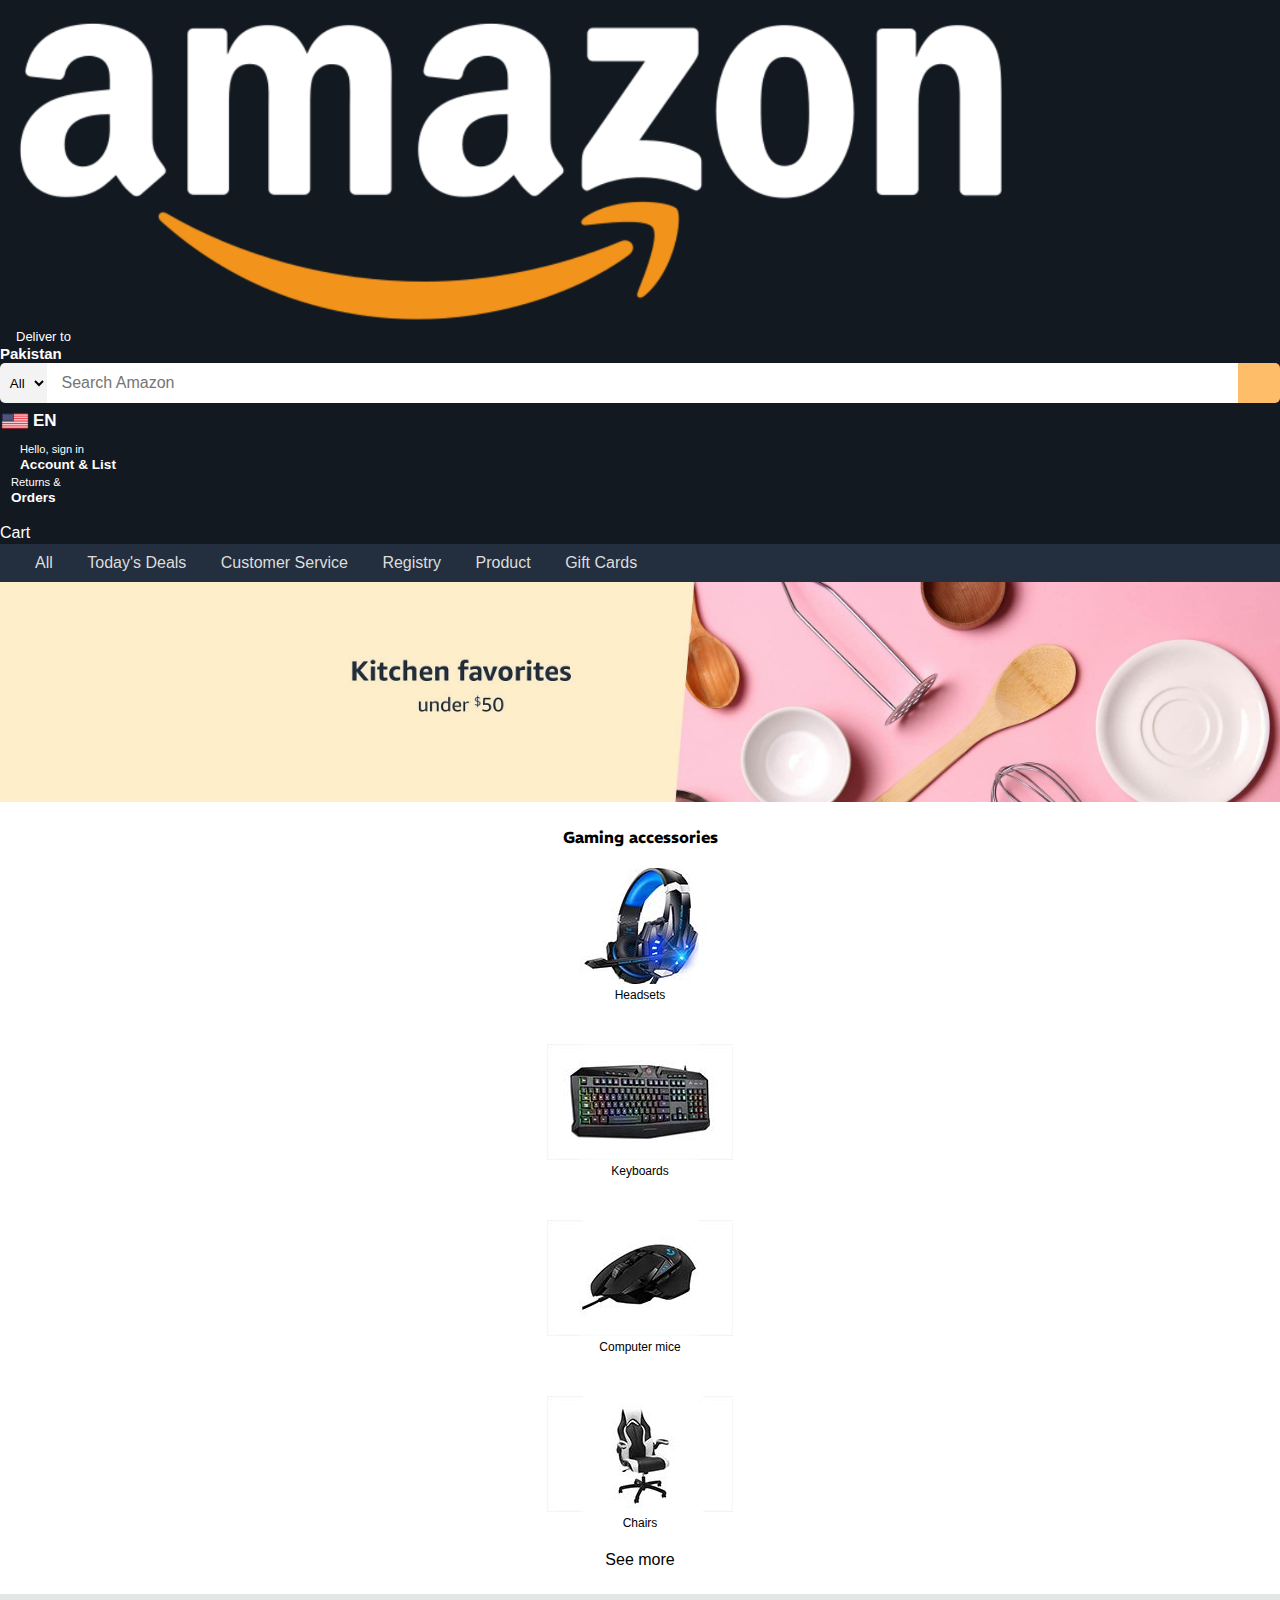
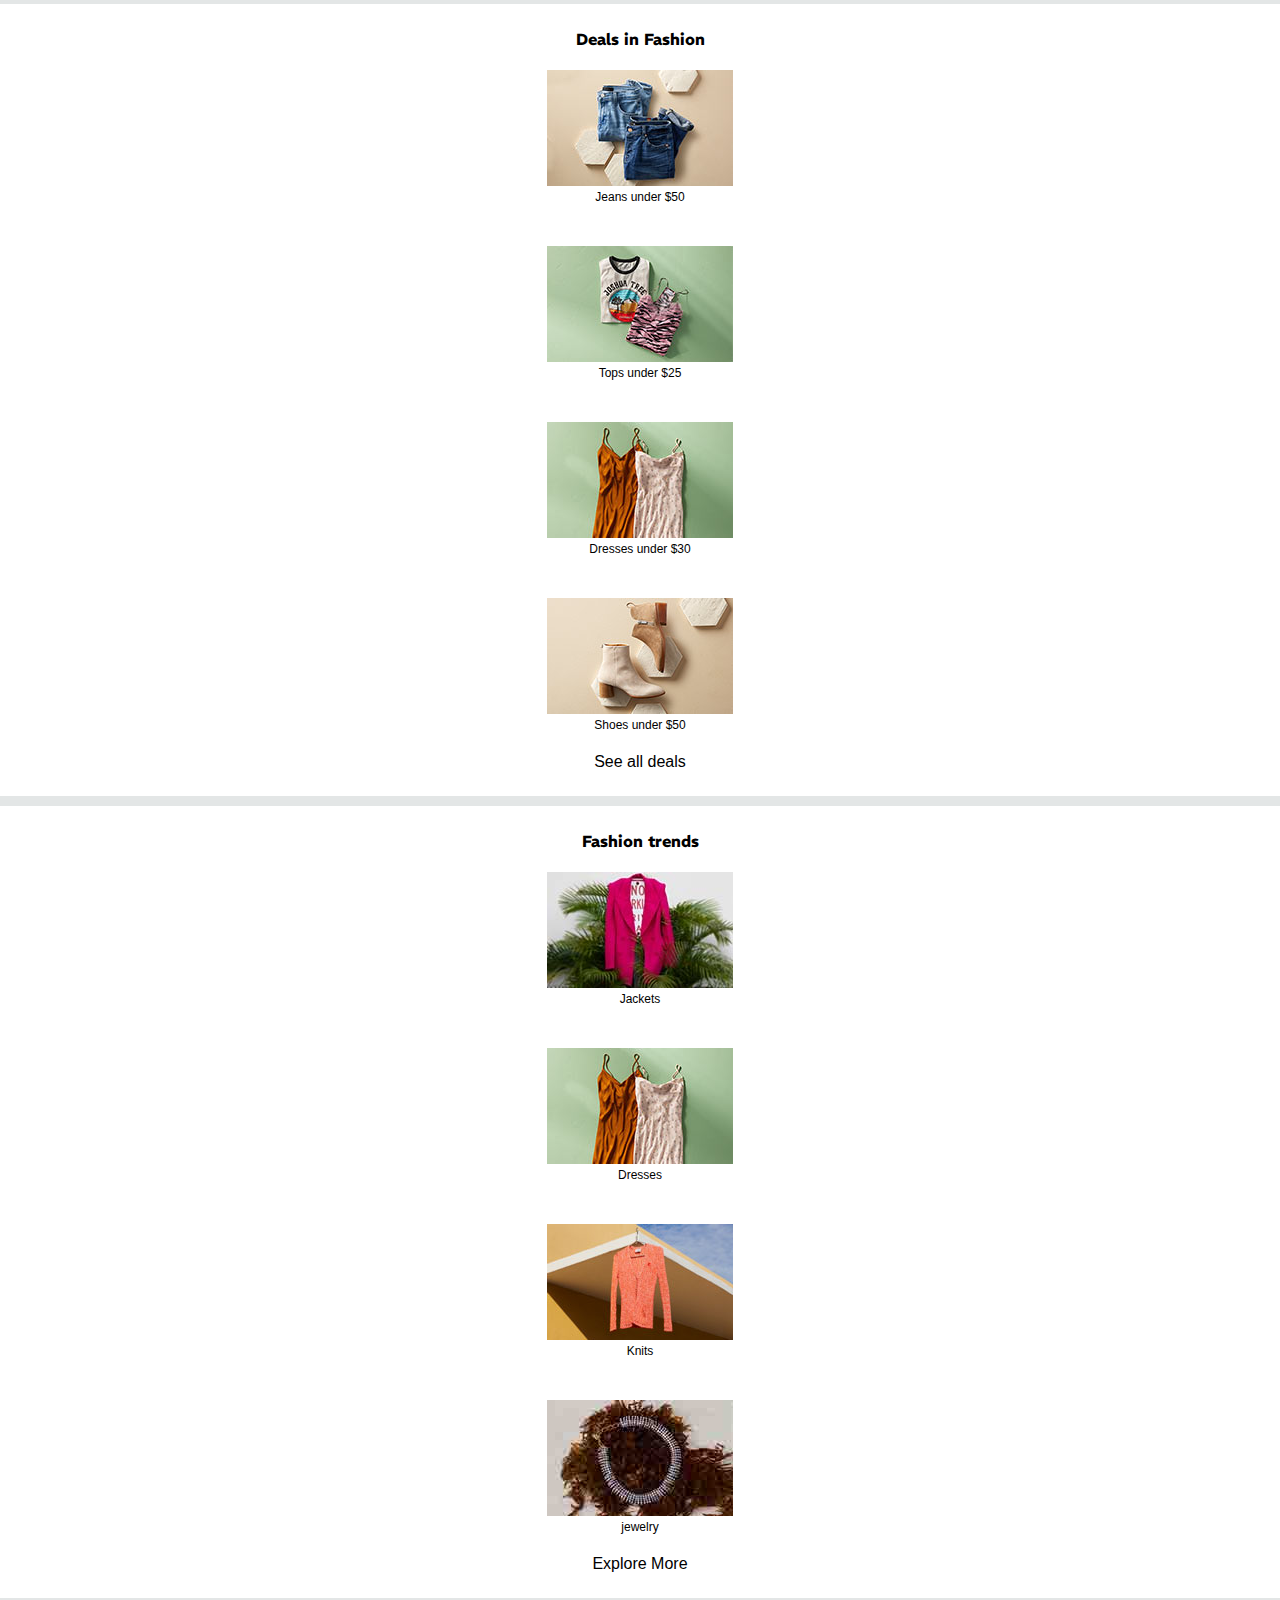
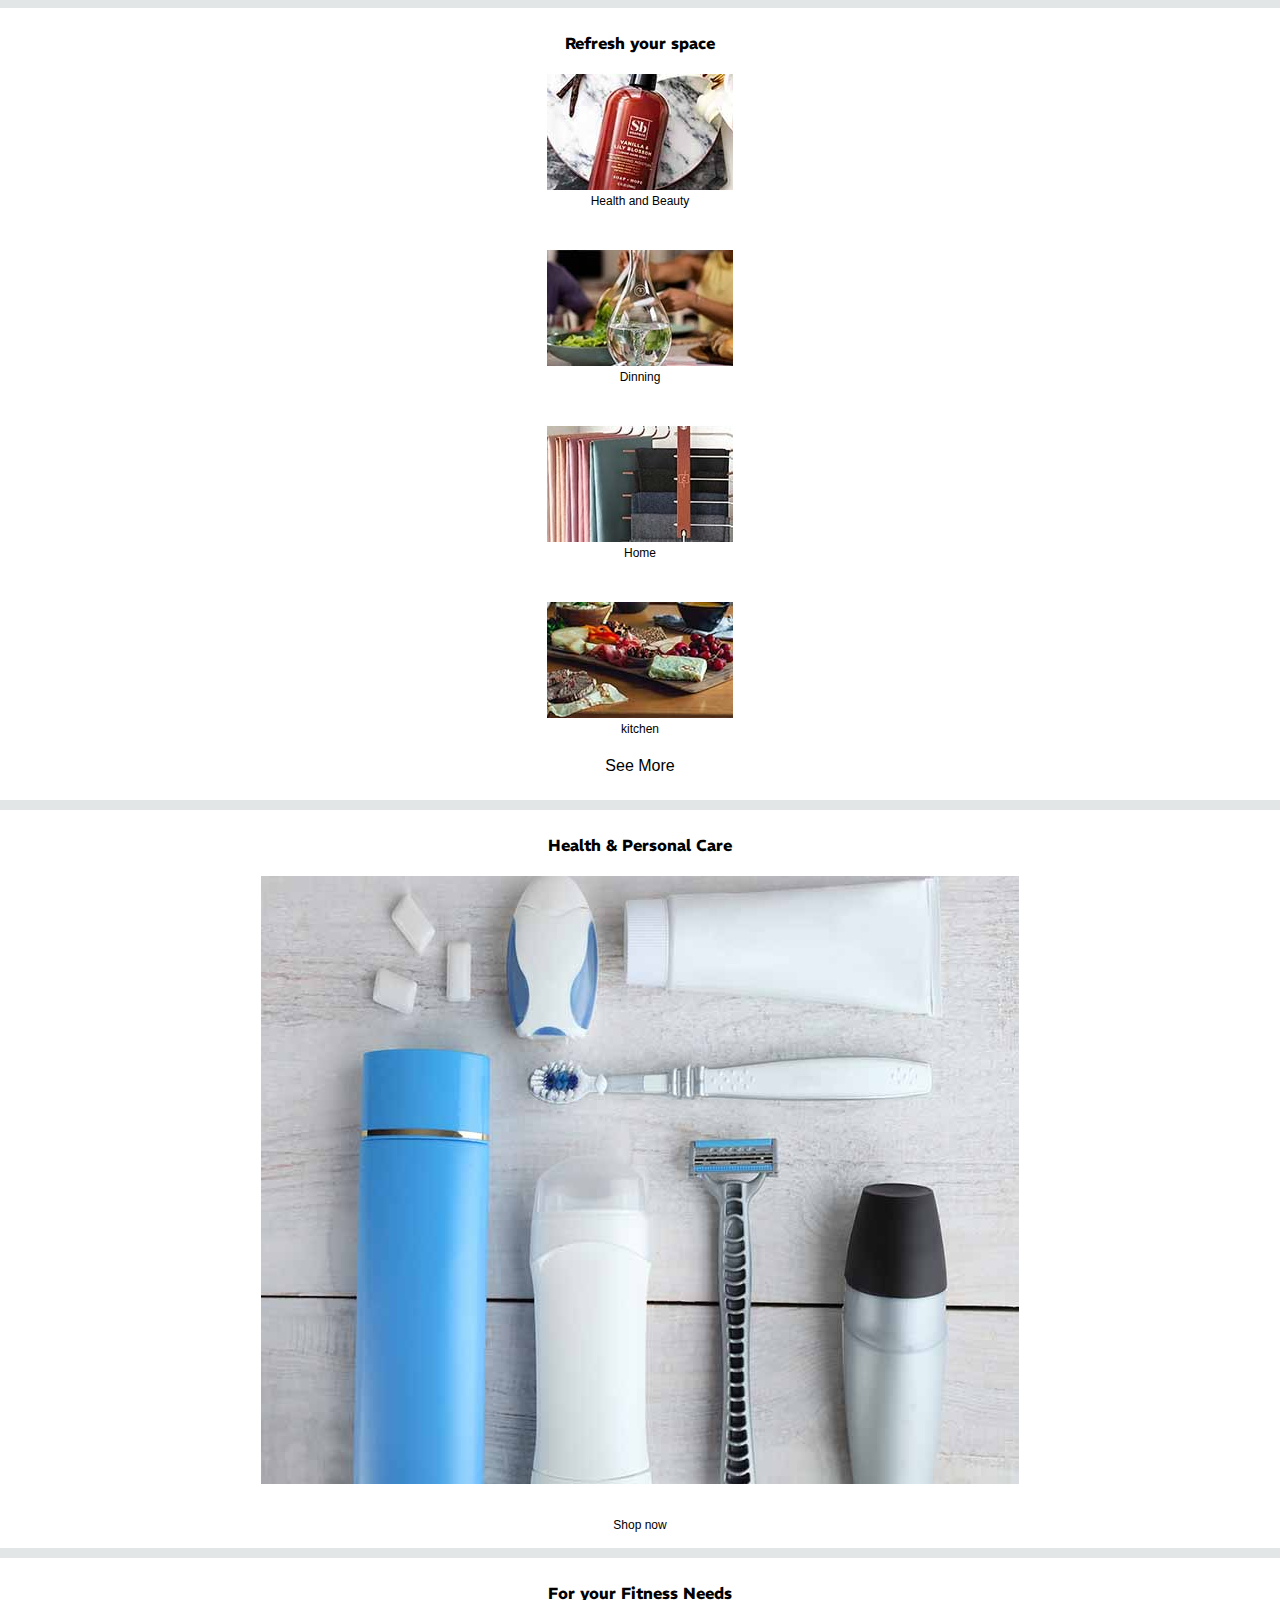
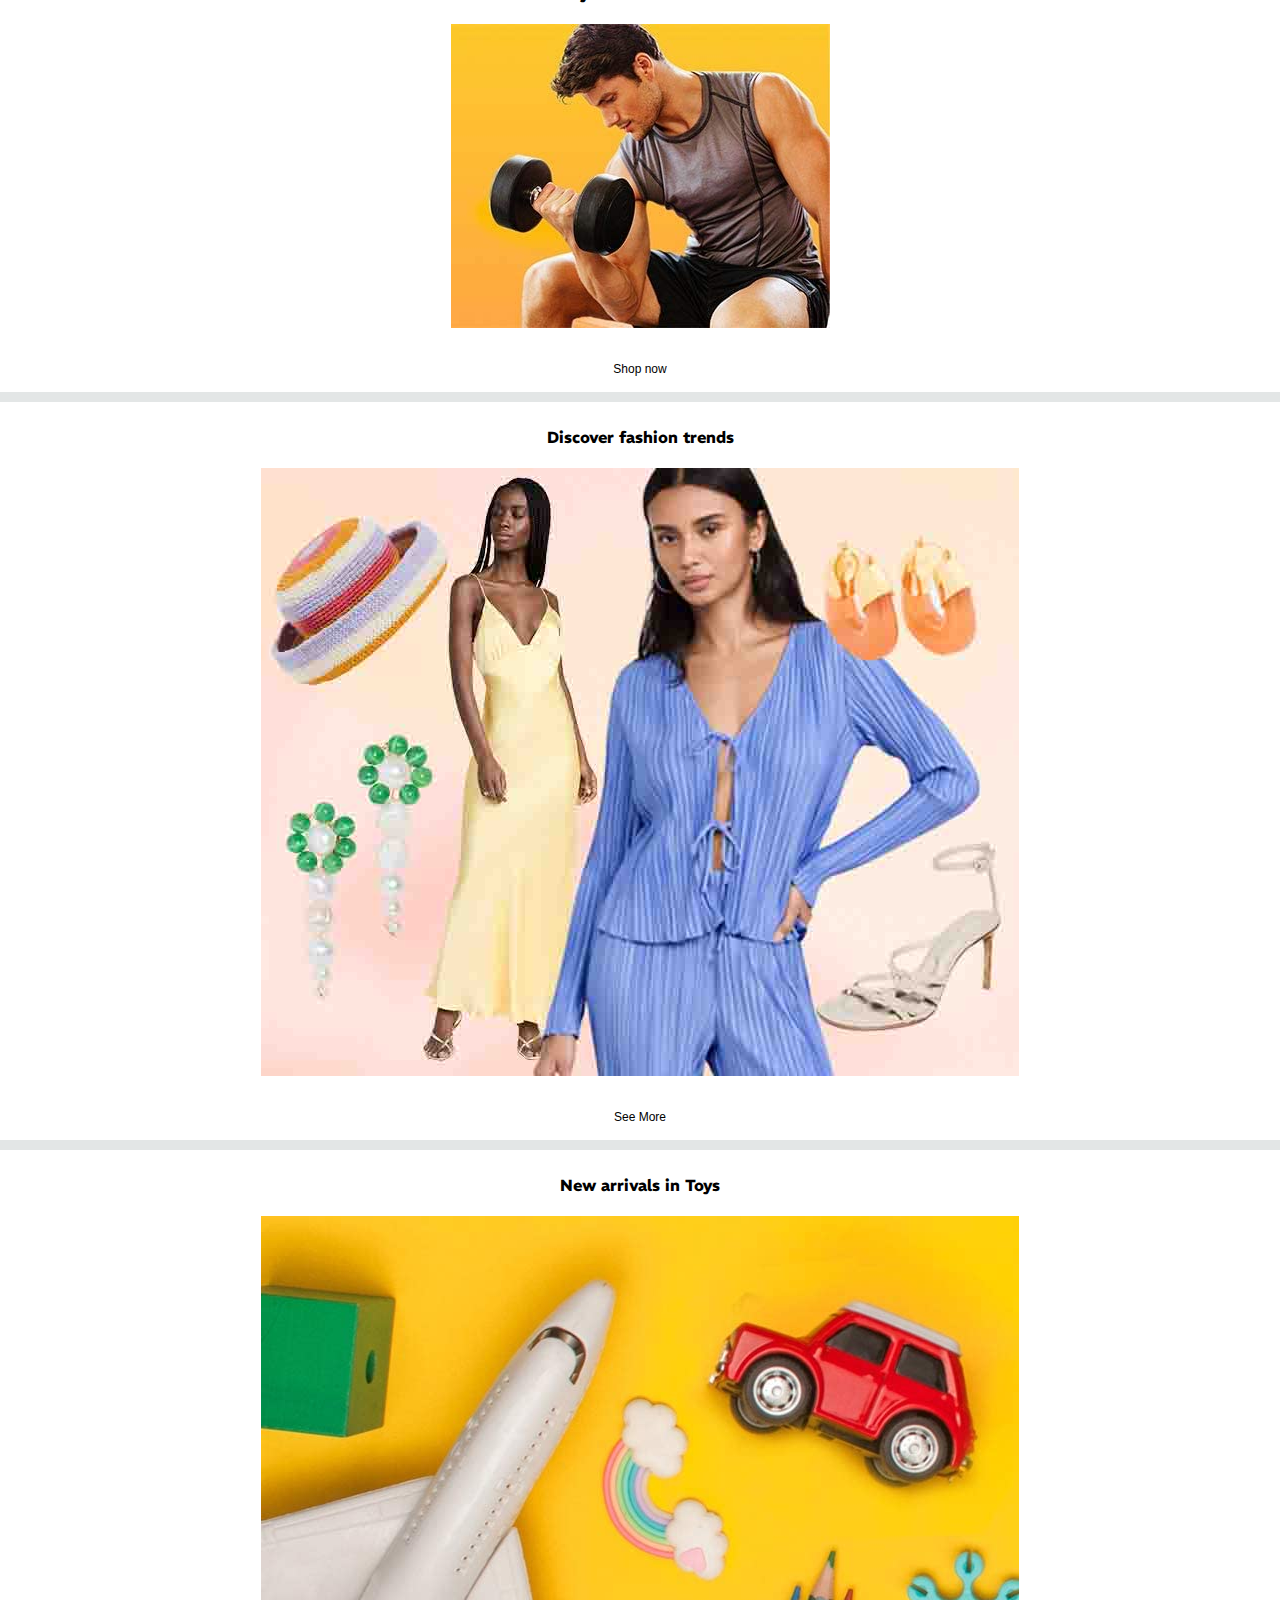
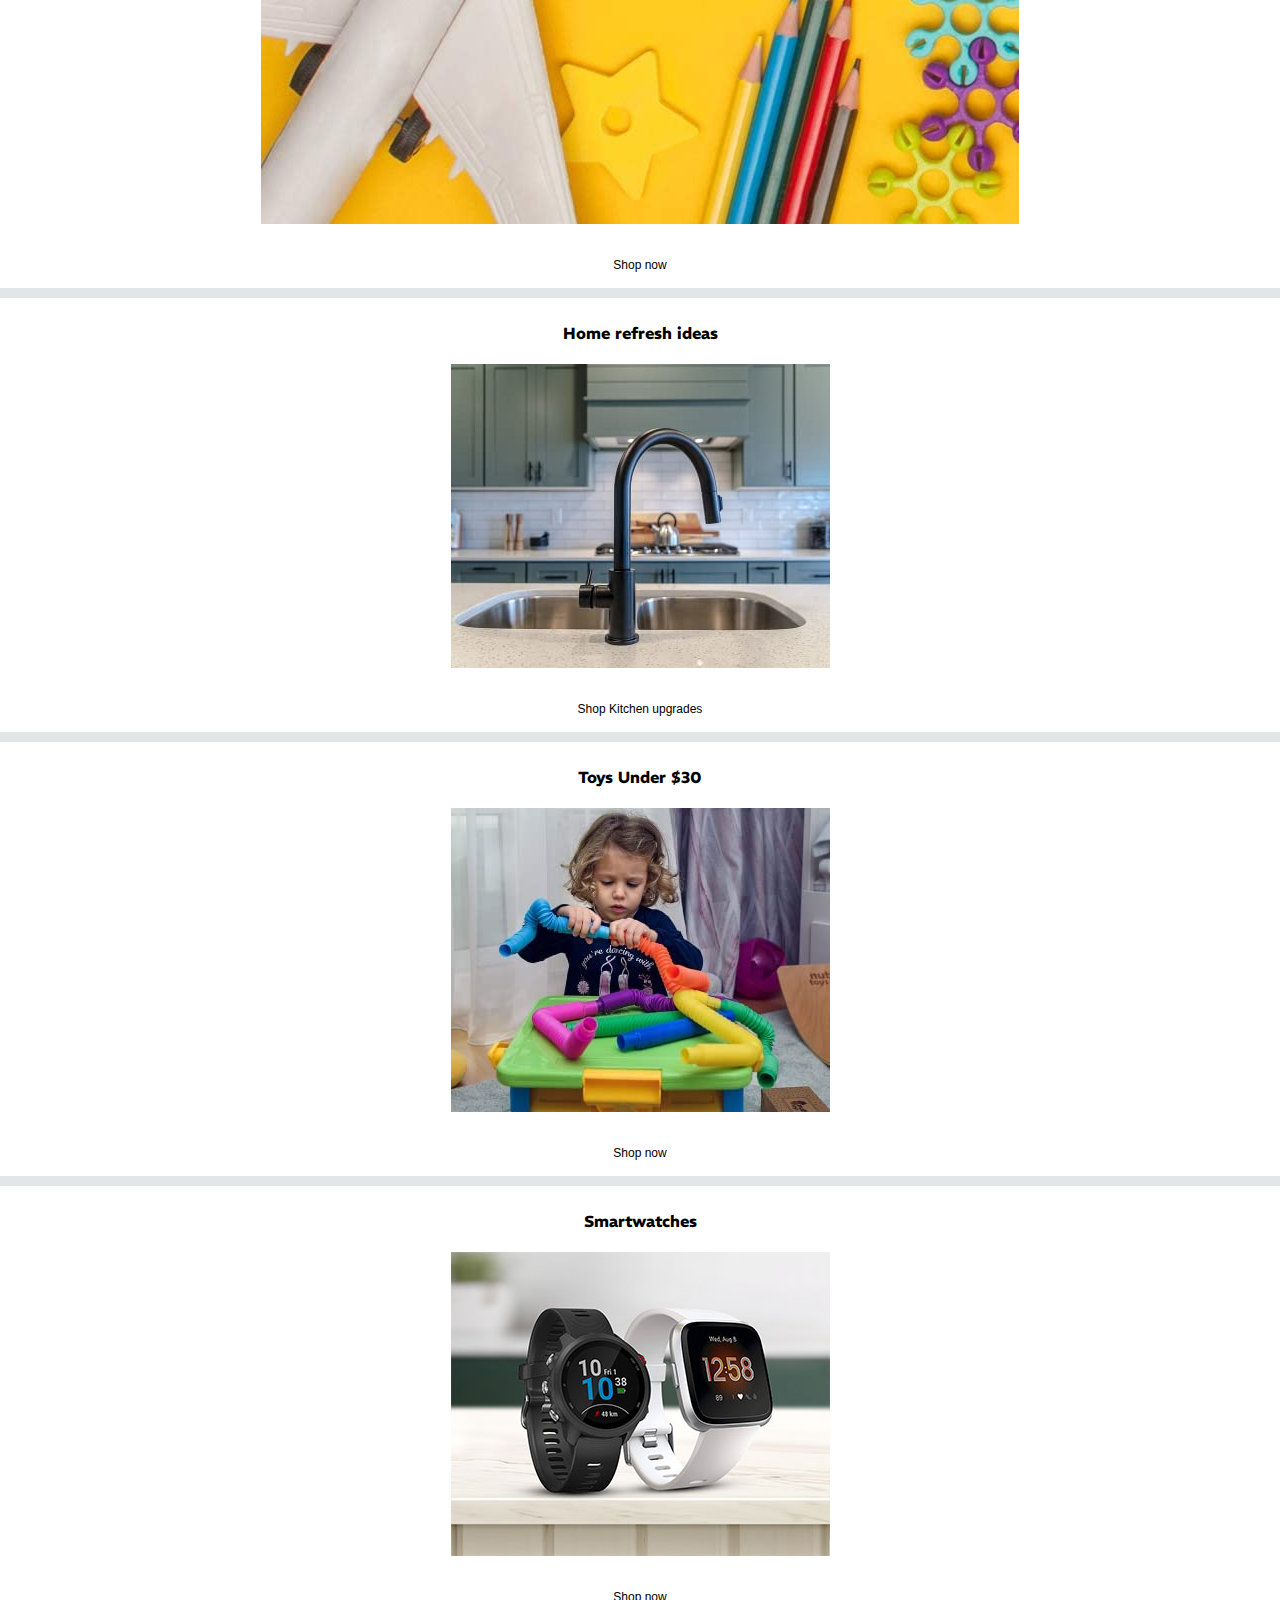
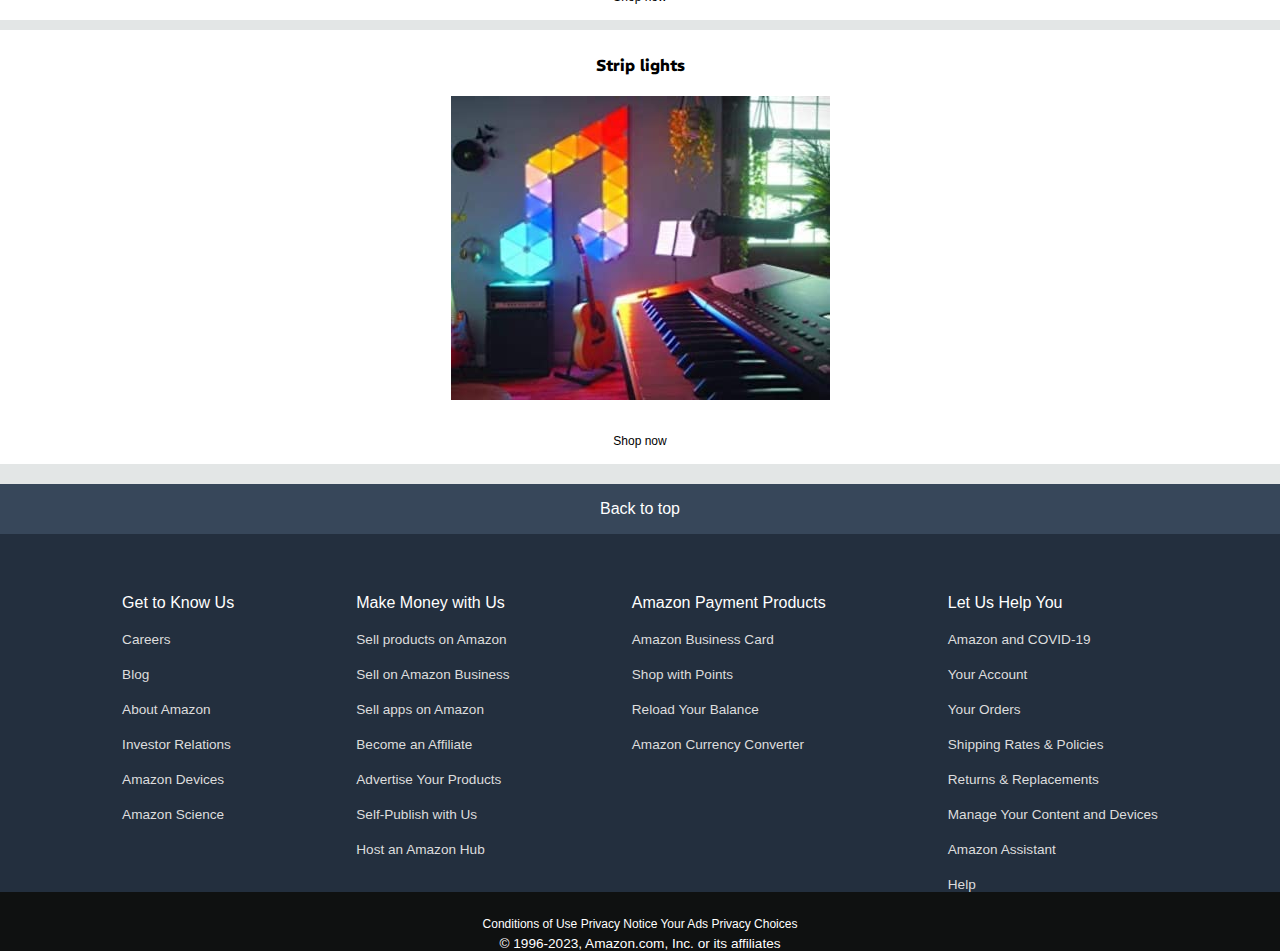
<file: saad-proj/index.html>
<!DOCTYPE html>
<html lang="en">

<head>
    <meta charset="UTF-8">
    <meta name="viewport" content="width=device-width, initial-scale=1.0">
    <title>Amazon.com.Spend less.Smile more</title>
    <link rel="icon" type="image/x-icon" href="favicon.png">
    <link href="https://cdn.jsdelivr.net/npm/bootstrap@5.3.1/dist/css/bootstrap.min.css" rel="stylesheet"
        integrity="sha384-4bw+/aepP/YC94hEpVNVgiZdgIC5+VKNBQNGCHeKRQN+PtmoHDEXuppvnDJzQIu9" crossorigin="anonymous">
    <link rel="stylesheet" href="style.css">
    <link rel="stylesheet" href="https://cdnjs.cloudflare.com/ajax/libs/font-awesome/6.4.0/css/all.min.css"
        integrity="sha512-iecdLmaskl7CVkqkXNQ/ZH/XLlvWZOJyj7Yy7tcenmpD1ypASozpmT/E0iPtmFIB46ZmdtAc9eNBvH0H/ZpiBw=="
        crossorigin="anonymous" referrerpolicy="no-referrer" />
    <link rel="stylesheet" href="https://cdnjs.cloudflare.com/ajax/libs/font-awesome/6.4.0/css/all.min.css"
        integrity="sha512-iecdLmaskl7CVkqkXNQ/ZH/XLlvWZOJyj7Yy7tcenmpD1ypASozpmT/E0iPtmFIB46ZmdtAc9eNBvH0H/ZpiBw=="
        crossorigin="anonymous" referrerpolicy="no-referrer" />
</head>

<body>
    <div class="parent-container">
        <header>
            <nav class="navbar navbar-default">
                <div class="container-fluid">
                    <div class="row">
                        <div class="col-lg-8 col-md-8 col-sm-12">
                            <div class="row">
                                <div class="col-lg-2 col-md-2 col-sm-12">
                                    <div class="navbar-header">
                                        <div class="logo text-center"><a href="index.html" class="navbar-brand"><img
                                                    src="amazon_logo1.png"></a></div>
                                    </div>
                                </div>
                                <div class="col-lg-2 col-md-2 col-sm-12 text-sm-center">
                                    <div class="nav-address">
                                        <p><span class="txt-deliver">Deliver to</span></p>
                                        <i class="fa-solid fa-location-dot"></i>
                                        <span class="txt-country">Pakistan</span>

                                    </div>
                                </div>
                                <div class="col-lg-8 col-md-8 col-sm-12">
                                    <form class="navbar-form navbar-left" action="/action_page.php">
                                        <div class="nav-search">
                                            <select class="search-select">
                                                <option>All</option>
                                            </select>
                                            <input placeholder="Search Amazon" class="search-bar">
                                            <div class="search-icon">
                                                <i class="fa-solid fa-magnifying-glass" style="color: #333333;"></i>
                                            </div>
                                        </div>
                                    </form>
                                </div>
                            </div>
                        </div>
                        <div class="col-lg-4 col-md-4 col-sm-12">
                            <div class="row">
                                <div class="col-3 col-lg-2 col-md-2">
                                    <div class="icon-language">
                                        <img src="usa.png" alt="">
                                        <p class="language-select">EN</p>
                                        <div class="icon-down-arrow">
                                            <i class="fa-solid fa-sort-down" style="color: #ffffff;"></i>
                                        </div>
                                    </div>
                                </div>

                                <div class="col-3 col-lg-4 col-md-3">
                                    <div class="nav-signin">
                                        <p><span>Hello, sign in</span></p>
                                        <p class="nav-second">Account & List</p>
                                    </div>
                                </div>

                                <div class="col-3 col-lg-3 col-md-2">
                                    <div class="nav-return">
                                        <p><span>Returns &</span></p>
                                        <p class="nav-second">Orders</p>
                                    </div>
                                </div>

                                <div class="col-3 col-lg-3 col-md-3">
                                    <div class="nav-cart">
                                       <a href="cart.html"><i class="fa-solid fa-cart-shopping" style="color: #ffffff;"></i></a>
                                        <a href="cart.html" style="color: white; text-decoration: none;">Cart</a>
                                    </div>
                                </div>
                            </div>
                        </div>
                    </div>
            </nav>
            <div class="main-navigation">
                <ul>
                    <li>
                        <a href="javascript:;">
                            <i class="fa-solid fa-bars" style="color: #ffffff;"></i> All
                        </a>
                    </li>
                    <li>
                        <a href="javascript:;">
                            Today's Deals
                        </a>
                    </li>
                    <li>
                        <a href="javascript:;">
                            Customer Service
                        </a>
                    </li>
                    <li>
                        <a href="javascript:;">
                            Registry
                        </a>
                    </li>
                    <li>
                        <a class="product-design" href="product.html">
                            Product
                        </a>
                    </li>
                    <li>
                        <a href="javascript:;">
                            Gift Cards
                        </a>
                    </li>

                </ul>
            </div>


        </header>

        <div class="hero-section">
            <div class="slider-container">
                <div class="slider">
                    <div class="slide active"
                        style="background: url(one.jpg); height: 400px; background-size: cover; background-repeat: no-repeat; flex: 0 0 100%;">
                    </div>
                    <div class="slide"
                        style="background: url('two.jpg'); height:  400px; background-size: cover; background-repeat: no-repeat; flex: 0 0 100%;">
                    </div>
                    <div class="slide"
                        style="background: url('three.jpg'); height: 400px; background-size: cover; background-repeat: no-repeat; flex: 0 0 100%;">
                    </div>
                    <div class="slide"
                        style="background: url('four.jpg'); height: 400px; background-size: cover; background-repeat: no-repeat; flex: 0 0 100%;">
                    </div>
                </div>
                <div class="slider-control">
                    <div class="arrow-left">
                        <i class="fa-solid fa-chevron-left" style="color: #515651;"></i>
                    </div>
                    <div class="arrow-right">
                        <i class="fa-solid fa-chevron-right" style="color:  #515651;"></i>
                    </div>
                </div>
            </div>
            <!-- <div class="hero-text">
            <div class="container">
                <p>You are on amazon.com. You can also shop on Amazon Pakistan for millions of products with fast local
                    delivery. <a>Click here to go to amazon.in</a> </p>
            </div>
        </div> -->
        </div>

        <div class="products-display">
            <div class="container">
                <div class="row">
                    <div class="col-lg-3 col-md-6 col-sm-6 col-12">
                        <div class="main">
                            <h4>Gaming accessories</h4>
                            <div class="row">
                                <div class="col-md-6 col-sm-6 col-6">
                                    <div class="box-item">
                                        <img src="head.jpg">
                                        <p>Headsets</p>
                                    </div>
                                </div>
                                <div class="col-md-6 col-sm-6 col-6">
                                    <div class="box-item">
                                        <img src="key.jpg">
                                        <p>Keyboards</p>
                                    </div>
                                </div>
                                <div class="col-md-6 col-sm-6 col-6">
                                    <div class="box-item">
                                        <img src="mouse.jpg">
                                        <p>Computer mice</p>
                                    </div>
                                </div>
                                <div class="col-md-6 col-sm-6 col-6">
                                    <div class="box-item">
                                        <img src="chair.jpg">
                                        <p>Chairs</p>
                                    </div>
                                </div>
                            </div>
                            <p><a>See more</a></p>
                        </div>
                    </div>
                    <div class="col-lg-3 col-md-6 col-sm-6 col-12">
                        <div class="main">
                            <h4>Deals in Fashion</h4>
                            <div class="row">
                                <div class="col-md-6 col-sm-6 col-6">
                                    <div class="box-item">
                                        <img src="jeabs.jpg" class="img-fluid">
                                        <p>Jeans under $50</p>
                                    </div>
                                </div>
                                <div class="col-md-6 col-sm-6 col-6">
                                    <div class="box-item">
                                        <img src="tops.jpg" class="img-fluid">
                                        <p>Tops under $25</p>
                                    </div>
                                </div>
                                <div class="col-md-6 col-sm-6 col-6">
                                    <div class="box-item">
                                        <img src="dresses.jpg" class="img-fluid">
                                        <p>Dresses under $30</p>
                                    </div>
                                </div>
                                <div class="col-md-6 col-sm-6 col-6">
                                    <div class="box-item">
                                        <img src="shoes.jpg" class="img-fluid">
                                        <p>Shoes under $50</p>
                                    </div>
                                </div>
                                <p><a>See all deals</a></p>
                            </div>
                        </div>
                    </div>
                    <div class="col-lg-3 col-md-6 col-sm-6 col-12">
                        <div class="main">
                            <h4>Fashion trends</h4>
                            <div class="row">
                                <div class="col-md-6 col-sm-6 col-6">
                                    <div class="box-item">
                                        <img src="jackets.jpg" class="img-fluid">
                                        <p>Jackets</p>
                                    </div>
                                </div>
                                <div class="col-md-6 col-sm-6 col-6">
                                    <div class="box-item">
                                        <img src="dresses.jpg" class="img-fluid">
                                        <p>Dresses</p>
                                    </div>
                                </div>
                                <div class="col-md-6 col-sm-6 col-6">
                                    <div class="box-item">
                                        <img src="knits.jpg" class="img-fluid">
                                        <p>Knits</p>
                                    </div>
                                </div>
                                <div class="col-md-6 col-sm-6 col-6">
                                    <div class="box-item">
                                        <img src="jewelry.jpg" class="img-fluid">
                                        <p>jewelry</p>
                                    </div>
                                </div>
                                <p><a>Explore More</a></p>
                            </div>
                        </div>
                    </div>
                    <div class="col-lg-3 col-md-6 col-sm-6 col-12">
                        <div class="main">
                            <h4>Refresh your space</h4>
                            <div class="row">
                                <div class="col-md-6 col-sm-6 col-6">
                                    <div class="box-item">
                                        <img src="health.jpg" class="img-fluid">
                                        <p>Health and Beauty</p>
                                    </div>
                                </div>
                                <div class="col-md-6 col-sm-6 col-6">
                                    <div class="box-item">
                                        <img src="dining.jpg" class="img-fluid">
                                        <p>Dinning</p>
                                    </div>
                                </div>
                                <div class="col-md-6 col-sm-6 col-6">
                                    <div class="box-item">
                                        <img src="home.jpg" class="img-fluid">
                                        <p>Home</p>
                                    </div>
                                </div>
                                <div class="col-md-6 col-sm-6 col-6">
                                    <div class="box-item">
                                        <img src="kitchen.jpg" class="img-fluid">
                                        <p>kitchen</p>
                                    </div>
                                </div>
                                <p><a>See More</a></p>
                            </div>
                        </div>
                    </div>
                    <div class="col-lg-3 col-md-6 col-sm-12 col-xs-12">
                        <div class="main">
                            <h4>Health & Personal Care</h4>
                            <div class="box-item">
                                <img src="box2_image.jpg" class="img-fluid">
                                <p class="para">Shop now</p>
                            </div>
                        </div>
                    </div>
                    <div class="col-lg-3 col-md-6 col-sm-12 col-xs-12">
                        <div class="main">
                            <h4>For your Fitness Needs</h4>
                            <div class="box-item">
                                <img src="fitness.jpg" class="img-fluid">
                                <p class="para">Shop now</p>
                            </div>
                        </div>
                    </div>
                    <div class="col-lg-3 col-md-6 col-sm-12 col-xs-12">
                        <div class="main">
                            <h4>Discover fashion trends</h4>
                            <div class="box-item">
                                <img src="box8_image.jpg" class="img-fluid">
                                <p class="para">See More</p>
                            </div>
                        </div>
                    </div>
                    <div class="col-lg-3 col-md-6 col-sm-12 col-xs-12">
                        <div class="main">
                            <h4>New arrivals in Toys</h4>
                            <div class="box-item">
                                <img src="box7_image.jpg" class="img-fluid">
                                <p class="para">Shop now</p>
                            </div>
                        </div>
                    </div>
                    <div class="col-lg-3 col-md-6 col-sm-12 col-xs-12">
                        <div class="main">
                            <h4>Home refresh ideas</h4>
                            <div class="box-item">
                                <img src="null.jpg" class="img-fluid">
                                <p class="para">Shop Kitchen upgrades</p>
                            </div>
                        </div>
                    </div>
                    <div class="col-lg-3 col-md-6 col-sm-12 col-xs-12">
                        <div class="main">
                            <h4>Toys Under $30</h4>
                            <div class="box-item">
                                <img src="toys.jpg" class="img-fluid">
                                <p class="para">Shop now</p>
                            </div>
                        </div>
                    </div>
                    <div class="col-lg-3 col-md-6 col-sm-12 col-xs-12">
                        <div class="main">
                            <h4>Smartwatches</h4>
                            <div class="box-item">
                                <img src="watch.jpg" class="img-fluid">
                                <p class="para">Shop now</p>
                            </div>
                        </div>
                    </div>
                    <div class="col-lg-3 col-md-6 col-sm-12 col-xs-12">
                        <div class="main">
                            <h4>Strip lights</h4>
                            <div class="box-item">
                                <img src="light.jpg" class="img-fluid">
                                <p class="para">Shop now</p>
                            </div>
                        </div>
                    </div>
                </div>
            </div>

            <!-- <div class="shop-section">
        <div class="main-four">
            <h4>Shop Pet supplies</h4>
            <div class="box-one">
                <img src="box6_image.jpg">
            </div>
            <p class="param-two"><a>See more</a></p>
        </div>

        <div class="main-four">
            <h4>Shop smartwatches</h4>
            <div class="box-one">
                <img src="watch.jpg">
            </div>
            <p class="param-two"><a>Shop now</a></p>
        </div>

        <div class="main-four-change">
            <h4>Home refresh ideas</h4>
            <div class="box-one">
                <img src="null.jpg">
            </div>
            <p class="param-two"><a>Shop kitchen upgrades</a></p>
        </div>

        <div class="main-five-change">
            <h4>Beauty picks</h4>
            <div class="box-three">
                <img src="beauty.jpg">
            </div>
            <p class="param-three"><a>Shop now</a></p>
        </div>
    </div> -->

            <footer>
                <div class="foot-panel1">
                    Back to top
                </div>
                <div class="foot-panel2">
                    <ul>
                        <p>Get to Know Us</p>
                        <a>Careers</a>
                        <a>Blog</a>
                        <a>About Amazon</a>
                        <a>Investor Relations</a>
                        <a>Amazon Devices</a>
                        <a>Amazon Science</a>

                    </ul>
                    <ul>
                        <p>Make Money with Us</p>
                        <a>Sell products on Amazon</a>
                        <a>Sell on Amazon Business</a>
                        <a>Sell apps on Amazon</a>
                        <a>Become an Affiliate</a>
                        <a>Advertise Your Products</a>
                        <a>Self-Publish with Us</a>
                        <a>Host an Amazon Hub</a>

                    </ul>
                    <ul>
                        <p>Amazon Payment Products</p>
                        <a>Amazon Business Card</a>
                        <a>Shop with Points</a>
                        <a>Reload Your Balance</a>
                        <a>Amazon Currency Converter</a>
                    </ul>
                    <ul>
                        <p>Let Us Help You</p>
                        <a>Amazon and COVID-19</a>
                        <a>Your Account</a>
                        <a>Your Orders</a>
                        <a>Shipping Rates & Policies</a>
                        <a>Returns & Replacements</a>
                        <a>Manage Your Content and Devices</a>
                        <a>Amazon Assistant</a>
                        <a>Help</a>
                    </ul>
                </div>
                <div class="foot-panel4">
                    <div class="pages">
                        <a>Conditions of Use</a>
                        <a>Privacy Notice</a>
                        <a>Your Ads Privacy Choices</a>
                    </div>
                    <div class="copyright">&copy; 1996-2023, Amazon.com, Inc. or its affiliates</div>
                </div>
            </footer>
        </div>
        <script src="index.js"></script>
</body>

</html>
</file>
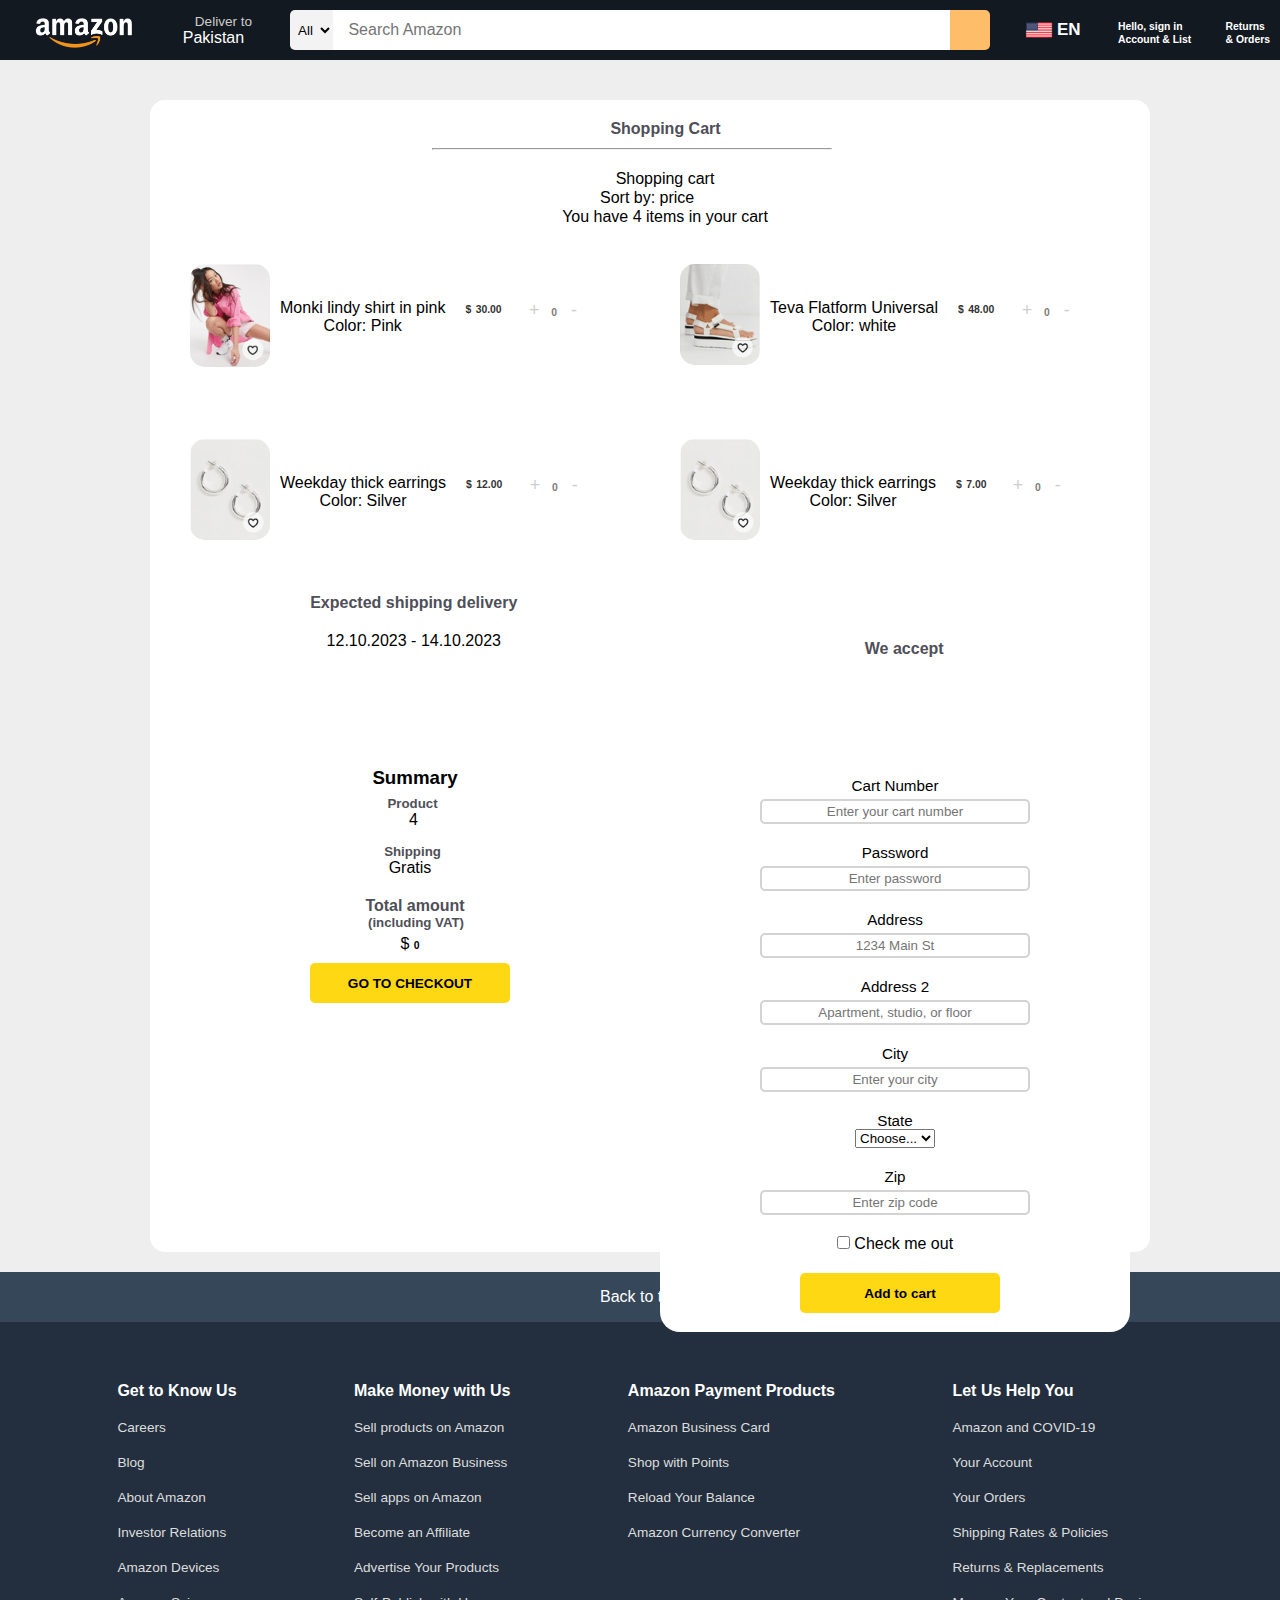
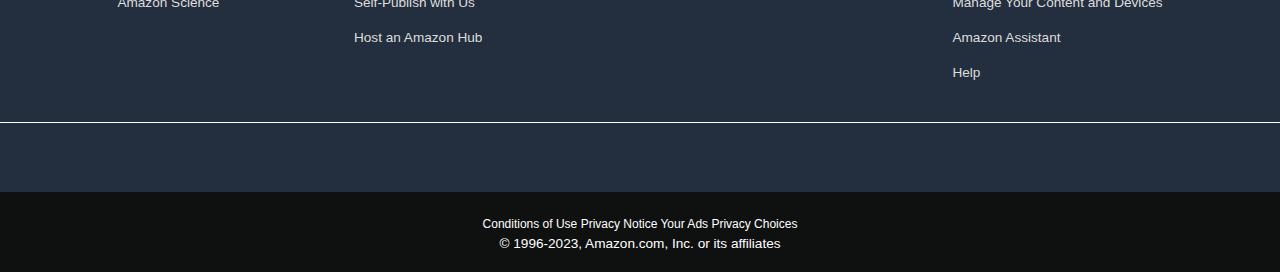
<file: saad-proj/cart.html>
<!DOCTYPE html>
<html lang="en">

<head>
    <meta charset="UTF-8">
    <meta name="viewport" content="width=device-width, initial-scale=1.0">
    <title>Amazon.com Shopping Cart</title>
    <link rel="icon" type="image/x-icon" href="favicon.png">
    <link rel="stylesheet" href="cart.css">
    <link rel="stylesheet" href="https://cdnjs.cloudflare.com/ajax/libs/font-awesome/6.4.0/css/all.min.css"
        integrity="sha512-iecdLmaskl7CVkqkXNQ/ZH/XLlvWZOJyj7Yy7tcenmpD1ypASozpmT/E0iPtmFIB46ZmdtAc9eNBvH0H/ZpiBw=="
        crossorigin="anonymous" referrerpolicy="no-referrer" />

</head>

<body>
    <header>
        <div class="navbar">
            <div class="nav-logo">
                <div class="logo"><a href="index.html"><img src="amazon_logo1.png" alt=""></a></div>
            </div>
            <div class="nav-address">
                <p class="add-first">Deliver to</p>
                <div class="add-icon">
                    <i class="fa-solid fa-location-dot" style="color: #ffffff;"></i>
                    <p class="add-second">Pakistan</p>
                </div>
            </div>
            <div class="nav-search">
                <select class="search-select">
                    <option>All</option>
                </select>
                <input placeholder="Search Amazon" class="search-bar">
                <div class="search-icon">
                    <i class="fa-solid fa-magnifying-glass" style="color: #333333;"></i>
                </div>
            </div>
            <div class="icon-language">
                <img src="usa.png" alt="">
                <p class="language-select">EN</p>
                <div class="icon-down-arrow-bold">
                    <i class="fa-solid fa-sort-down" style="color: #ffffff;"></i>
                </div>
            </div>
            <div class="nav-signin">
                <p><span>Hello, sign in</span></p>
                <p class="nav-second">Account & List</p>
            </div>
            <div class="nav-return">
                <p><span>Returns</span></p>
                <p class="nav-second">& Orders</p>
            </div>
            <div class="nav-cart">
                <i class="fa-solid fa-cart-shopping" style="color: #ffffff;"></i>
                Cart
            </div>
        </div>
    </header>
    <div class="main-container">
        <div class="cart-section">
            <div class="continue">
                <h4 class="shopping-cart">Shopping Cart</h4>
                <hr class="horizontal-line">
            </div>
            <div class="cart">
                <p class="paragraph">Shopping cart</p>
                <p class="paragraph">You have 4 items in your cart</p>
            </div>
            <div class="price">
                <p>Sort by: price</p>
                <div class="icon"><i class="fa-solid fa-sort-down" style="color: #707070;"></i></div>
            </div>
            <!-- <div class="main-pink"> -->
            <div class="pink">
                <div class="image-pink">
                    <img src="pink.png" alt="">
                    <div class="details">
                        <p>Monki lindy shirt in pink</p>
                        <p>Color: Pink</p>
                    </div>
                    <div class="price-one">
                        <span style="color: #333333;">$</span>
                        <span class="product-price" name="price" style="color: #333333;"
                            data-baseprice="30.00">30.00</span>
                        <span class="del"><a href="#!" style="color: #cecece;"><i
                                    class="fas fa-trash-alt"></i></a></span>
                        <div class="implement-btn">
                            <button class="btn-two inc-qty">+</button>
                            <span id="totalClicks" class="product-count" style="color: #7d7d7d;">0</span>
                            <button class="btn-two dec-qty">-</button>
                        </div>
                    </div>
                </div>
            </div>
            <!-- </div> -->

            <!-- <div class="main-pink"> -->
            <div class="pink">
                <div class="image-pink">
                    <img src="silver.png" alt="">
                    <div class="details">
                        <p>Teva Flatform Universal</p>
                        <p>Color: white</p>
                    </div>
                    <div class="price-one">
                        <span style="color: #333333;">$</span>
                        <span class="product-price" style="color: #333333;" data-baseprice="48.00">48.00</span>
                        <span class="del"><a href="#!" style="color: #cecece;"><i
                                    class="fas fa-trash-alt"></i></a></span>
                        <div class="implement-btn">
                            <button class="btn-two inc-qty">+</button>
                            <span id="totalClicks" class="product-count" style="color: #7d7d7d;">0</span>
                            <button class="btn-two dec-qty">-</button>
                        </div>
                    </div>
                </div>
            </div>
            <!-- </div> -->



            <!-- <div class="main-pink"> -->
            <div class="pink">
                <div class="image-pink">
                    <img src="ear.png" alt="">
                    <div class="details">
                        <p>Weekday thick earrings</p>
                        <p>Color: Silver</p>
                    </div>
                    <div class="price-one">

                        <span style="color: #333333;">$</span>
                        <span class="product-price" style="color: #333333;" data-baseprice="12.00">12.00</span>
                        <span class="del-one"><a href="#!" style="color: #cecece;"><i
                                    class="fas fa-trash-alt"></i></a></span>
                        <div class="implement-btn">
                            <button class="btn-two inc-qty">+</button>
                            <span id="totalClicks" class="product-count" style="color: #7d7d7d;">0</span>
                            <button class="btn-two dec-qty">-</button>
                        </div>
                    </div>
                </div>
            </div>
            <!-- </div> -->

            <!-- <div class="main-pink"> -->
            <div class="pink">
                <div class="image-pink">
                    <img src="ear.png" alt="">
                    <div class="details">
                        <p>Weekday thick earrings</p>
                        <p>Color: Silver</p>
                    </div>
                    <div class="price-one">
                        <span style="color: #333333;">$</span>
                        <span class="product-price" style="color: #333333;" data-baseprice="7.00">7.00</span>
                        <span class="del-one"><a href="#!" style="color: #cecece;"><i
                                    class="fas fa-trash-alt"></i></a></span>
                        <div class="implement-btn">
                            <button class="btn-two inc-qty">+</button>
                            <span id="totalClicks" class="product-count" style="color: #7d7d7d;">0</span>
                            <button class="btn-two dec-qty">-</button>
                        </div>
                    </div>
                </div>
            </div>
            <!-- </div> -->

            <div class="shipping">
                <h4>Expected shipping delivery</h4>
                <p class="paragraph-one">12.10.2023 - 14.10.2023</p>
            </div>

            <div class="shipping-one">
                <h4>We accept</h4>
                <p class="paragraph-two">
                    <a href="https://pk.visamiddleeast.com/pay-with-visa/find-a-card/credit-cards.html"><i
                            class="fa-brands fa-cc-visa" style="color: #0e4595;"></i></a>
                    <a href="https://www.amaxinsurance.com/make-a-payment"><i class="fa-brands fa-cc-amex"
                            style="color: #0e4595;"></i></a>
                    <a
                        href="https://pst.net/?utm_source=adwords_themelist_affi&utm_source=adwords&utm_term=mastercard+virtual+card&utm_campaign=&utm_medium=ppc&hsa_acc=7753264562&hsa_cam=19632293678&hsa_grp=148424357969&hsa_ad=646601939756&hsa_src=g&hsa_tgt=kwd-295724486816&hsa_kw=mastercard+virtual+card&hsa_mt=b&hsa_net=adwords&hsa_ver=3&gclid=EAIaIQobChMIudip34zKgAMV18HVCh0VKAc4EAAYASAAEgKjFfD_BwE"><i
                            class="fa-brands fa-cc-mastercard" style="color: #0e4595;"></i></a>
                <a href="https://www.paypal.com/pk/home"><i class="fa-brands fa-cc-paypal" style="color: #0e4595;"></i></a>    
                </p>
            </div>
            <div class="main-summary">
                <div class="summary">
                    <div class="summary-one">
                        <h3>Summary</h3>
                        <!-- <hr class="small-line"> -->
                    </div>
                    <div class="product-shipping">
                        <h5>Product</h5>
                        <p class="product-qty">4</p>
                        <h5 class="dollor">Shipping</h5>
                        <p class="paragraph-three">Gratis</p>
                    </div>
                    <!-- <hr class="small-two"> -->
                    <div class="total">
                        <h4>Total amount</h4>
                        <h5 class="paragraph-four">(including VAT)</h5>
                        <p class="dollor-one">$ <span style="color: #000;" id="cart_total"></span></p>
                    </div>
                    <button onclick="Shopping()" class="btn-one">GO TO CHECKOUT</button>
                </div>

                <form class="form-main">
                    <div class="email-col">
                        <label for="inputEmail4" class="form-label">Cart Number</label>
                        <input type="email" class="form-control" id="inputEmail4" placeholder="Enter your cart number">
                    </div>
                    <div class="password-col">
                        <label for="inputPassword4" class="form-label">Password</label>
                        <input type="password" class="form-control" id="inputPassword4" placeholder="Enter password">
                    </div>
                    <div class="Address-col">
                        <label for="inputAddress" class="form-label">Address</label>
                        <input type="text" class="form-control" id="inputAddress" placeholder="1234 Main St">
                    </div>
                    <div class="Address-col-2">
                        <label for="inputAddress2" class="form-label">Address 2</label>
                        <input type="text" class="form-control" id="inputAddress2"
                            placeholder="Apartment, studio, or floor">
                    </div>
                    <div class="city-col">
                        <label for="inputCity" class="form-label">City</label>
                        <input type="text" class="form-control" id="inputCity" placeholder="Enter your city">
                    </div>
                    <div class="state-col">
                        <label for="inputState" class="form-label">State</label>
                        <select id="inputState" class="form-select">
                            <option selected>Choose...</option>
                            <option>...</option>
                        </select>
                    </div>
                    <div class="zip-col">
                        <label for="inputZip" class="form-label">Zip</label>
                        <input type="text" class="form-control" id="inputZip" placeholder="Enter zip code">
                    </div>
                    <div class="check-col">
                        <div class="form-check">
                            <input class="form-check-input" type="checkbox" id="gridCheck">
                            <label class="form-check-label" for="gridCheck">
                                Check me out
                            </label>
                        </div>
                    </div>
                    <div class="delivery-btn">
                        <button type="submit" class="btn-primary">Add to cart</button>
                    </div>
                </form>
            </div>
        </div>
    </div>

    <footer>
        <div class="foot-panel1">
            Back to top
        </div>
        <div class="foot-panel2">
            <ul>
                <p>Get to Know Us</p>
                <a>Careers</a>
                <a>Blog</a>
                <a>About Amazon</a>
                <a>Investor Relations</a>
                <a>Amazon Devices</a>
                <a>Amazon Science</a>

            </ul>
            <ul>
                <p>Make Money with Us</p>
                <a>Sell products on Amazon</a>
                <a>Sell on Amazon Business</a>
                <a>Sell apps on Amazon</a>
                <a>Become an Affiliate</a>
                <a>Advertise Your Products</a>
                <a>Self-Publish with Us</a>
                <a>Host an Amazon Hub</a>

            </ul>
            <ul>
                <p>Amazon Payment Products</p>
                <a>Amazon Business Card</a>
                <a>Shop with Points</a>
                <a>Reload Your Balance</a>
                <a>Amazon Currency Converter</a>
            </ul>
            <ul>
                <p>Let Us Help You</p>
                <a>Amazon and COVID-19</a>
                <a>Your Account</a>
                <a>Your Orders</a>
                <a>Shipping Rates & Policies</a>
                <a>Returns & Replacements</a>
                <a>Manage Your Content and Devices</a>
                <a>Amazon Assistant</a>
                <a>Help</a>
            </ul>
        </div>

        <div class="foot-panel3">
            <div class="logo"></div>
        </div>

        <div class="foot-panel4">
            <div class="pages">
                <a>Conditions of Use</a>
                <a>Privacy Notice</a>
                <a>Your Ads Privacy Choices</a>
            </div>
            <div class="copyright">© 1996-2023, Amazon.com, Inc. or its affiliates</div>
        </div>
    </footer>

    <script src="cart.js"></script>
</body>

</html>
</file>
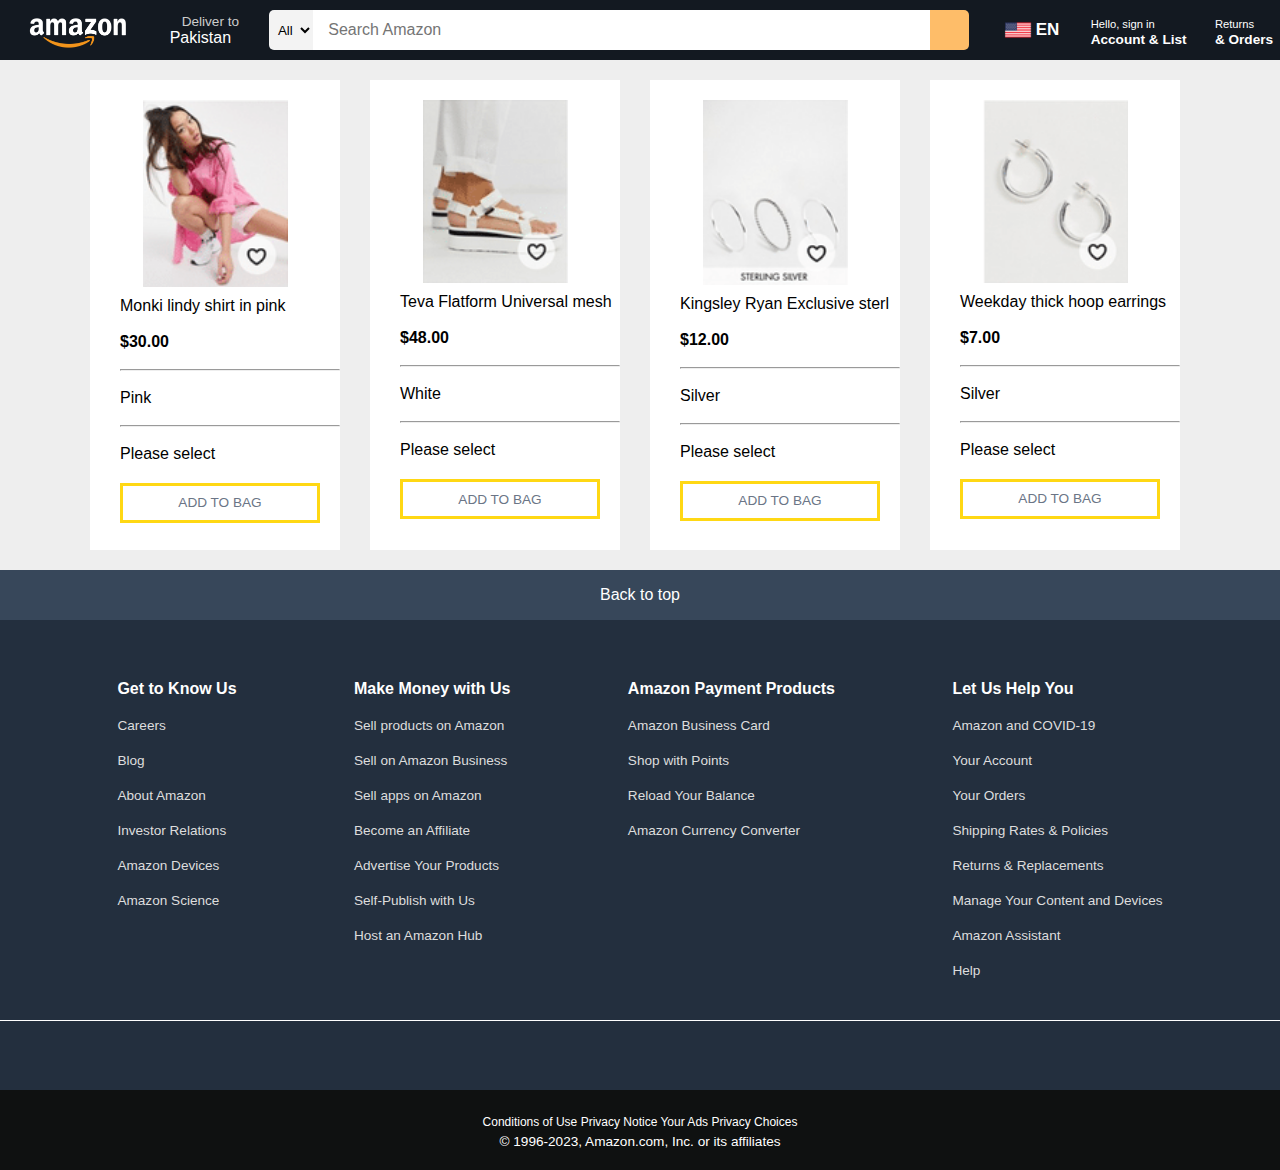
<file: saad-proj/product.html>
<!DOCTYPE html>
<html lang="en">

<head>
    <meta charset="UTF-8">
    <meta name="viewport" content="width=device-width, initial-scale=1.0">
    <title>Amazon.com : Product </title>
    <link rel="icon" type="image/x-icon" href="favicon.png">
    <link rel="stylesheet" href="product.css">
    <link rel="stylesheet" href="https://cdnjs.cloudflare.com/ajax/libs/font-awesome/6.4.0/css/all.min.css"
        integrity="sha512-iecdLmaskl7CVkqkXNQ/ZH/XLlvWZOJyj7Yy7tcenmpD1ypASozpmT/E0iPtmFIB46ZmdtAc9eNBvH0H/ZpiBw=="
        crossorigin="anonymous" referrerpolicy="no-referrer" />
</head>

<body>
    <header>
        <div class="navbar">
            <div class="nav-logo">
                <div class="logo"><a href="index.html"><img src="amazon_logo1.png" alt=""></a></div>
            </div>
            <div class="nav-address">
                <p class="add-first">Deliver to</p>
                <div class="add-icon">
                    <i class="fa-solid fa-location-dot" style="color: #ffffff;"></i>
                    <p class="add-second">Pakistan</p>
                </div>
            </div>
            <div class="nav-search">
                <select class="search-select">
                    <option>All</option>
                </select>
                <input placeholder="Search Amazon" class="search-bar">
                <div class="search-icon">
                    <i class="fa-solid fa-magnifying-glass" style="color: #333333;"></i>
                </div>
            </div>
            <div class="icon-language">
                <img src="usa.png" alt="">
                <p class="language-select">EN</p>
                <div class="icon-down-arrow-bold">
                    <i class="fa-solid fa-sort-down" style="color: #ffffff;"></i>
                </div>
            </div>
            <div class="nav-signin">
                <p><span>Hello, sign in</span></p>
                <p class="nav-second">Account & List</p>
            </div>
            <div class="nav-return">
                <p><span>Returns</span></p>
                <p class="nav-second">& Orders</p>
            </div>
            <div class="nav-cart">
                <i class="fa-solid fa-cart-shopping" style="color: #ffffff;"></i>
                <a class="cart-one" href="cart.html">Cart</a>
            </div>
        </div>
    </header>

    <div class="container">
        <div class="product">
            <div class="image">
                <img src="pink.png" alt="">
            </div>
            <div class="details">
                <p class="param">Monki lindy shirt in pink</p>
                <br>
                <p class="para">$30.00</p>
                <br>
                <hr class="line">
                <br>
                <p>Pink</p>
                <br>
                <hr class="line">
                <br>
                <p>Please select</p>
                <div class="icon-down-arrow">
                    <i class="fa-sharp fa-solid fa-angle-down" style="color: #8e8a88;"></i>
                </div>
            </div>
           <a href="cart.html"><button class="btn">ADD TO BAG</button></a>
        </div>

        <div class="product">
            <div class="image">
                <img src="silver.png" alt="">
            </div>
            <div class="details">
                <p class="param">Teva Flatform Universal mesh</p>
                <br>
                <p class="para">$48.00</p>
                <br>
                <hr class="line">
                <br>
                <p>White</p>
                <br>
                <hr class="line">
                <br>
                <p>Please select</p>
                <div class="icon-down-arrow">
                    <i class="fa-sharp fa-solid fa-angle-down" style="color: #8e8a88;"></i>
                </div>
            </div>
            <a href="cart.html"><button class="btn">ADD TO BAG</button></a>
        </div>

        <div class="product">
            <div class="image">
                <img src="ring.png" alt="">
            </div>
            <div class="details">
                <p class="param">Kingsley Ryan Exclusive sterl</p>
                <br>
                <p class="para">$12.00</p>
                <br>
                <hr class="line">
                <br>
                <p>Silver</p>
                <br>
                <hr class="line">
                <br>
                <p>Please select</p>
                <div class="icon-down-arrow">
                    <i class="fa-sharp fa-solid fa-angle-down" style="color: #8e8a88;"></i>
                </div>
            </div>
            <a href="cart.html"><button class="btn">ADD TO BAG</button></a>
        </div>

        <div class="product">
            <div class="image">
                <img src="ear.png" alt="">
            </div>
            <div class="details">
                <p class="param">Weekday thick hoop earrings</p>
                <br>
                <p class="para">$7.00</p>
                <br>
                <hr class="line">
                <br>
                <p>Silver</p>
                <br>
                <hr class="line">
                <br>
                <p>Please select</p>
                <div class="icon-down-arrow">
                    <i class="fa-sharp fa-solid fa-angle-down" style="color: #8e8a88;"></i>
                </div>
            </div>
            <a href="cart.html"><button class="btn">ADD TO BAG</button></a>
        </div>
    </div>

    <footer>
        <div class="foot-panel1">
            Back to top
        </div>
        <div class="foot-panel2">
            <ul>
                <p>Get to Know Us</p>
                <a>Careers</a>
                <a>Blog</a>
                <a>About Amazon</a>
                <a>Investor Relations</a>
                <a>Amazon Devices</a>
                <a>Amazon Science</a>

            </ul>
            <ul>
                <p>Make Money with Us</p>
                <a>Sell products on Amazon</a>
                <a>Sell on Amazon Business</a>
                <a>Sell apps on Amazon</a>
                <a>Become an Affiliate</a>
                <a>Advertise Your Products</a>
                <a>Self-Publish with Us</a>
                <a>Host an Amazon Hub</a>

            </ul>
            <ul>
                <p>Amazon Payment Products</p>
                <a>Amazon Business Card</a>
                <a>Shop with Points</a>
                <a>Reload Your Balance</a>
                <a>Amazon Currency Converter</a>
            </ul>
            <ul>
                <p>Let Us Help You</p>
                <a>Amazon and COVID-19</a>
                <a>Your Account</a>
                <a>Your Orders</a>
                <a>Shipping Rates & Policies</a>
                <a>Returns & Replacements</a>
                <a>Manage Your Content and Devices</a>
                <a>Amazon Assistant</a>
                <a>Help</a>
            </ul>
        </div>

        <div class="foot-panel3">
            <div class="logo"></div>
        </div>

        <div class="foot-panel4">
            <div class="pages">
                <a>Conditions of Use</a>
                <a>Privacy Notice</a>
                <a>Your Ads Privacy Choices</a>
            </div>
            <div class="copyright">© 1996-2023, Amazon.com, Inc. or its affiliates</div>
        </div>
    </footer>
</body>

</html>
</file>
<file: saad-proj/style.css>
@import url('https://fonts.googleapis.com/css2?family=Alkatra&family=Lora&family=Montserrat:wght@400;500&family=Playfair+Display:ital,wght@0,500;1,500;1,700&family=Poppins:wght@200;300&family=REM:wght@300;400&display=swap');

* {
    margin: 0;
    padding: 0;
    font-family: Arial;
    box-sizing: border-box;
}

body {
    background-color: #e3e6e6;
}

/*Header Navigation*/

header {
    background-color: #131921;
}

.navbar {
    color: white;
    display: flex;
    align-items: center;
    justify-content: space-evenly;
}

.panel,
.foot-panel2,
.foot-panel4 {
    width: 100%;
}

/* .logo {
    margin-top: -15px;
} */

.logo img {
    width: 80%;
    height: auto;
    cursor: pointer;
    margin-top: 10px;
}

.nav-address {
    /* margin: 0 15px; */
    cursor: pointer;
}

.nav-address p {
    margin-bottom: 0;
}

nav.address i {
    color: #fff;
}

.txt-deliver {
    font-size: 13px;
    margin-left: 16px;
}

.txt-country {
    font-weight: 700;
    font-size: 15px;
}

/* .nav-address:hover {
    border: 1.5px solid white;
} */

.nav-search {
    display: flex;
    justify-content: space-evenly;
    /* background-color: pink; */
    width: 100%;
    height: 40px;
    border-radius: 5px;
    /* margin-top: 40px; */
}

/* .nav-search:hover {
    border: 2px solid orange;
} */

.search-select {
    border-top-left-radius: 5px;
    border-bottom-left-radius: 5px;
    background-color: #f3f3f3;
    width: 50px;
    text-align: center;
    border: none;
}

.nav-signin p {
    margin-bottom: 0;
}

.nav-return p {
    margin-bottom: 0;
}

.search-bar {
    width: 100%;
    font-size: 1rem;
    border: none;
    padding: 0 0 0 15px;
}

.search-icon {
    width: 45px;
    display: flex;
    justify-content: center;
    align-items: center;
    cursor: pointer;
    font-size: 1.2rem;
    background-color: #febd69;
    border-top-right-radius: 5px;
    border-bottom-right-radius: 5px;
}

.icon-language {
    display: flex;
    margin: 3px 0;
}

.icon-language img {
    /* position: absolute; */
    /* float: right; */
    width: 30px;
    cursor: pointer;
}

.para:hover{
    color: #bb5400 ;
}

/* .icon-language:hover {
    border: 1.5px solid white;
} */

.language-select {
    font-size: 17px;
    margin: 5px 3px;
    font-weight: bold;
    cursor: pointer;

}

.icon-down-arrow {
    margin-top: 3px;
    cursor: pointer;
}

span {
    font-size: 0.7rem;
}

.nav-second {
    font-size: 0.85rem;
    font-weight: 700;
}

.nav-signin {
    cursor: pointer;
    margin-left: 20px;
}

/* .nav-signin:hover {
    border: 1.5px solid white;
} */

.nav-return {
    cursor: pointer;
    margin-left: 11px;
}

/* .nav-return:hover {
    border: 1.5px solid white;
} */

.nav-cart {
    margin-top: 10px;
}

.nav-cart i {
    font-size: 25px;
}



.main {
    background-color: white;
    padding: 25px 0;
    /* margin: 10px 10px; */
    /* height: 393px; */
    cursor: pointer;
    text-align: center;
    margin-top: 10px;
}

.main h4 {
    margin: 0 20px;
    /* font-size: 1.5rem; */
    font-family: 'REM', sans-serif;

}

.main-change-class {
    background-color: white;
    width: 352px;
    padding: 15px 0;
    position: relative;
    margin: 0 6px;
    display: inline-block;
    height: 393px;
    cursor: pointer;
}

.main-change-class h4 {
    margin: 0 20px;
    font-size: 1.5rem;

}

.main-sideBar {
    width: 360px;
    position: relative;
    margin: 0 6px;
    display: inline-block;
    height: 360px;
}

.box-item {
    position: relative;
    display: inline-block;
    margin: 21px 15px;
    cursor: pointer;
}

.box-item img {
    width: 100%;
}

.box-item p {
    font-size: 0.75rem
}

.para {
    position: relative;
    top: 30px;

}

footer {
    margin-top: 20px;
}

.foot-panel1 {
    background-color: #37475a;
    color: white;
    height: 50px;
    display: flex;
    justify-content: center;
    align-items: center;
    font-size: 1rem;
}

.foot-panel2 {
    background-color: #232f3e;
    color: white;
    /* height: 420px; */
    display: flex;
    justify-content: space-evenly;
}

.foot-panel2 ul p {
    cursor: pointer;
}

ul {
    margin-top: 60px;
}

ul a {
    display: block;
    font-size: 0.85rem;
    margin-top: 20px;
    color: #dddddd;
}

.foot-panel4 {
    background-color: #0f1111;
    color: white;
    /* height: 80px; */
    /* display: flex;
    justify-content: center;
    align-items: center; */
}

.pages {
    font-size: 0.75rem;
    text-align: center;
    padding-top: 25px;
}

.copyright {
    font-size: 0.85rem;
    text-align: center;
    padding-top: 5px;
}

.slider-container {
    max-width: 100%;
    position: relative;
    overflow: hidden;

}

.slider {
    display: flex;
    transition: transform 0.5s ease-in-out;
    position: relative;
}

.arrow-left,
.arrow-right {
    position: absolute;
    top: 30%;
    cursor: pointer;
}

.arrow-left {
    left: 3%;
}

.arrow-left i {
    font-size: 1.99rem;
}

.arrow-right {
    right: 3%;
}

.arrow-right i {
    font-size: 2rem;
}

.products-display {
    position: relative;
    margin-top: -190px;
    z-index: 1;
}

.panel-options {
    display: flex;
    justify-content: space-evenly;
    align-items: center;
}

.panel-deals {
    display: flex;
}

.panel {
    width: 100%;
    height: 40px;
    background-color: #232f3e;
    color: white;
    /* display: flex;
    align-items: center;
    justify-content: space-evenly; */
}



.panel-all {
    cursor: pointer;
}

.panel-all:hover {
    border: 1.5px solid white;
}

.main-navigation {
    padding: 0 20px;
    background: #232f3e;
}

.main-navigation ul {
    margin: 0;
    padding: 0;
}

.main-navigation ul li {
    display: inline-block;
}

.main-navigation ul li a {
    display: block;
    padding: 10px 15px;
    text-decoration: none;
    margin: 0;
    font-size: 1rem;
}

@media(min-width: 375px) and (max-width: 667px) {
    .logo img {
        width: 50%;
    }

    .nav-address{
        margin-right: 24%;
    }

    .nav-address p {
        display: inline-block;
        margin: 0 10px 10px 0;
    }

    .main-navigation ul li {
        display: inline;
    }

    .main-navigation ul li:first-child {
        display: inline-block;
    }

    .text-sm-center {
        text-align: center;
    }
}

@media (min-width: 414px) and (max-width: 896px){
    .nav-address{
        margin-right: 0;
    }
}

@media(min-width: 360px) and (max-width: 740px) {
    .nav-address p {
        display: inline-block;
        margin: 0 0 0 24%;
    }

    .main-navigation ul li {
        display: inline;
    }
}

@media(min-width: 412px) and (max-width: 915px) {
    .nav-address p {
        display: inline-block;
        margin: 0 0 0 -6%;
    }

    .nav-address{
        margin-right: 0;
    }
}

@media(min-width: 820px) and (max-width: 1180px) {
    .nav-address i {
        margin-left: -12px;
    }

    .nav-signin {
        position: absolute;
        right: 10%;
    }

    .nav-return {
        display: none;
    }

    .nav-cart {
        position: absolute;
        right: 1%;
    }
}

@media(min-width: 768px) and (max-width: 1024px) {
    .nav-address i {
        margin-left: -17px;
    }

    .nav-address p {
        display: inline-block;
        margin: 0 0 0 -22%;
    }

    .nav-signin {
        position: absolute;
        right: 11%;
    }

    .nav-return {
        display: none;
    }

    .nav-cart {
        position: absolute;
        right: 1%;
    }

    .icon-language {
        position: absolute;
        right: 25%;
    }
}

@media(min-width: 912px) and (max-width: 1368px) {
    .nav-address i {
        position: absolute;
        left: 13%;
        top: 52%;
    }
}
</file>
<file: saad-proj/cart.css>
* {
    margin: 0;
    padding: 0;
    font-family: Arial;
    box-sizing: border-box;
}

html,
body {
    width: 100%;
    height: 100%;
}

body {
    background-color: #eeeeee;
}


.navbar {
    height: 60px;
    background-color: #131921;
    color: white;
    display: flex;
    align-items: center;
    justify-content: space-evenly;
}

.nav-logo {
    height: 50px;
    width: 100px;
}

.logo img {
    width: 100%;
    cursor: pointer;
    margin-top: 12px;
}

.logo:hover {
    border: 1.5px solid white;
    width: 106px;
    height: 55px;
}

.add-first {
    color: #cccccc;
    font-size: 0.85rem;
    margin-left: 25px;
}

.add-second {
    font-size: 1rem;
    margin-left: 3px;
}

.add-icon {
    display: flex;
    align-items: center;
    margin: 0 10px;
}

.nav-address {
    margin: 0 15px;
    cursor: pointer;
}

.nav-address:hover {
    border: 1.5px solid white;
}

.nav-search {
    display: flex;
    justify-content: space-evenly;
    /* background-color: pink; */
    width: 800px;
    height: 40px;
    border-radius: 5px;
}

.nav-search:hover {
    border: 2px solid orange;
}

.search-select {
    border-top-left-radius: 5px;
    border-bottom-left-radius: 5px;
    background-color: #f3f3f3;
    width: 50px;
    text-align: center;
    border: none;
}

.search-bar {
    width: 100%;
    font-size: 1rem;
    border: none;
    padding: 0 0 0 15px;
}

.search-icon {
    width: 45px;
    display: flex;
    justify-content: center;
    align-items: center;
    cursor: pointer;
    font-size: 1.2rem;
    background-color: #febd69;
    border-top-right-radius: 5px;
    border-bottom-right-radius: 5px;
}

.icon-language {
    display: flex;
    margin: 0 10px;
}

.icon-language img {
    /* position: absolute; */
    /* float: right; */
    width: 30px;
    cursor: pointer;
}

.icon-language:hover {
    border: 1.5px solid white;
}

.language-select {
    font-size: 17px;
    margin: 5px 3px;
    font-weight: bold;
    cursor: pointer;

}

.icon-down-arrow {
    margin-top: 3px;
    cursor: pointer;
}

.icon-down-arrow-bold {
    margin-top: 3px;
    cursor: pointer;
}

span {
    font-size: 0.7rem;
}

.nav-second {
    font-size: 0.85rem;
    font-weight: 700;
}

.nav-signin {
    cursor: pointer;
}

.nav-signin:hover {
    border: 1.5px solid white;
}

.nav-return {
    cursor: pointer;
}

.nav-return:hover {
    border: 1.5px solid white;
}

.nav-cart i {
    font-size: 25px;
}

.nav-cart {
    font-size: 0.85rem;
    cursor: pointer;
    font-weight: 700;
}

.nav-cart:hover {
    border: 1.5px solid white;
}

/* design cart */

.main-container {
    display: flex;
    justify-content: center;
    align-items: center;
    margin-top: 40px;
}

.cart-section {
    width: 1000px;
    height: 1160px;
    background-color: white;
    border-radius: 15px;
}

.continue {
    margin-top: 20px;
    margin-left: 30px;
}

hr {
    width: 400px;
    margin-top: 10px;
}

.price {
    display: flex;
    /* float: right; */
    margin-top: -40px;
    cursor: pointer;
    /* margin-left: 10px; */
    position: absolute;
    right: 740px;
}

.paragraph {
    margin-left: 30px;
    margin-top: 10px;
}

.icon {
    margin-left: 6px;
    margin-top: -2px;
    cursor: pointer;
}

h4 {
    font-size: 1rem;
}


.pink {
    width: 470px;
    height: 125px;
    background-color: white;
    margin-left: 20px;
    margin-top: 20px;
    border-radius: 20px;
    float: left;
    /* display: flex; */
    cursor: pointer;
}

.pink:hover {
    box-shadow: 0 3px 10px rgb(0 0 0 / 0.2);
}

.image-pink img {
    width: 80px;
    border-radius: 15px;
    margin-top: 10px;
    margin-left: 20px;
}

.image-pink {
    display: flex;
}

.details {
    margin-top: 45px;
    margin-left: 10px;
}

.price-one {
    margin-top: 45px;
    margin-left: 20px;

}

span {
    /* padding-left: ; */
    font-size: 0.9rem;
    font-weight: 700;
    color: white;
    /* margin: 0 0 0 5px; */
}

.del {
    position: relative;
    left: 10%;
}

.del i:hover {
    color: #4f4f58;
}

.del-one i:hover {
    color: #4f4f58;
}

.del-one {
    position: relative;
    left: 10%;
}

.del-two {
    position: relative;
    left: 50%;
}

.implement-btn {
    float: right;
    position: relative;
    left: 20%;
}

.btn-two {
    width: 25px;
    background-color: white;
    /* box-shadow: 0 3px 10px rgb(0 0 0 / 0.1); */
    border: 1px solid white;
    border-radius: 10%;
    font-size: 1.12rem;
    cursor: pointer;
    color: #cecece;
}

.btn-two:hover {
    color: #4f4f58;
    ;
}

.expense {
    width: 450px;
    height: 125px;
}

h3 {
    margin-left: 20px;
}


.shipping {
    display: inline-block;
    width: 470px;
    height: 125px;
    background-color: white;
    margin-left: 20px;
    margin-top: 20px;
    border-radius: 20px;
    cursor: pointer;
}

.shipping:hover {
    box-shadow: 0 3px 10px rgb(0 0 0 / 0.2);

}


.shipping-one {
    display: inline-block;
    width: 470px;
    height: 125px;
    background-color: white;
    border-radius: 20px;
    position: relative;
    bottom: -8px;
    left: 16px;
    cursor: pointer;
}

.shipping-one:hover {
    box-shadow: 0 3px 10px rgb(0 0 0 / 0.2);
}

h4 {
    color: #4f4f58;
    margin-left: 20px;
    margin-top: 20px;
}

.paragraph-one {
    margin-left: 20px;
    margin-top: 20px;
}

.cards-section {
    display: inline-block;
    width: 416px;
    height: 125px;
    background-color: white;
    box-shadow: 0 3px 10px rgb(0 0 0 / 0.2);
    margin-left: 20px;
    margin-top: 20px;
    border-radius: 20px;
}

.paragraph-two {
    margin-left: 20px;
    margin-top: 20px;
    font-size: 25px;
}


.summary {
    width: 470px;
    height: 265px;
    background-color: white;
    margin-top: 20px;
    margin-left: 20px;
    border-radius: 20px;
    text-align: center;
}

.summary:hover {
    box-shadow: 0 3px 10px rgb(0 0 0 / 0.2);
}

.main-summary {
    display: flex;
}



.form-main {
    width: 470px;
    height: 575px;
    background-color: white;
    margin-top: 20px;
    margin-left: 20px;
    border-radius: 20px;
    text-align: center;
}

.form-main:hover {
    box-shadow: 0 3px 10px rgb(0 0 0 / 0.2);
}

.email-col {
    margin-top: 20px;
}

.password-col {
    margin-top: 20px;
}

.Address-col {
    margin-top: 20px;
}

.Address-col-2 {
    margin-top: 20px;
}

.city-col {
    margin-top: 20px;
}

.state-col {
    margin-top: 20px;
}

.zip-col {
    margin-top: 20px;
}

.check-col {
    margin-top: 20px;
}

.btn-primary {
    margin-top: 20px;
    margin-left: 16px;
    width: 200px;
    height: 40px;
    background-color: #ffd814;
    color: black;
    border-radius: 5px;
    border: none;
    font-size: 0.85rem;
    font-weight: 700;
    cursor: pointer;
    margin-left: 10px;
}

.btn-primary:hover {
    box-shadow: 0 3px 10px rgb(0 0 0 / 0.2);
}

.form-control {
    width: 270px;
    height: 25px;
    text-align: center;
    margin-top: 5px;
    border: 2px solid lightgrey;
    border-radius: 5px;
}

.form-label {
    font-size: 0.95rem;
    display: flex;
    justify-content: center;
}


.product-shipping {
    margin-top: 17px;
    margin-left: 10px;
}

h5 {
    color: #4f4f58;
    margin-left: 5px;
}

.dollor {
    margin-top: 15px;
}

.product-qty {
    margin-left: 7px;

}

.dollor-one {
    margin-left: 10px;
    margin-top: 5px;
}

.shopping-cart {
    margin-left: 1px;
}

.paragraph-four {
    margin-left: 22px;
}

.btn-one {
    margin-top: 10px;
    margin-left: 16px;
    width: 200px;
    height: 40px;
    background-color: #ffd814;
    color: black;
    border-radius: 5px;
    border: none;
    font-size: 0.85rem;
    font-weight: 700;
    cursor: pointer;
    margin-left: 10px;
}

.btn-one:hover {
    box-shadow: 0 3px 10px rgb(0 0 0 / 0.2);
}

.summary-one {
    position: relative;
    top: 10px;
}


.foot-panel1 {
    background-color: #37475a;
    color: white;
    height: 50px;
    display: flex;
    justify-content: center;
    align-items: center;
    font-size: 1rem;
}

footer {
    margin-top: 20px;
}

.foot-panel2 {
    background-color: #232f3e;
    color: white;
    height: 400px;
    display: flex;
    justify-content: space-evenly;
}

.foot-panel2 ul p {
    cursor: pointer;
}

ul {
    margin-top: 60px;
}

ul a {
    display: block;
    font-size: 0.85rem;
    margin-top: 20px;
    color: #dddddd;
}

.foot-panel3 {
    background-color: #232f3e;
    color: white;
    border-top: 0.5px solid white;
    height: 70px;
    display: flex;
    justify-content: center;
    align-items: center;
}


.foot-panel4 {
    background-color: #0f1111;
    color: white;
    height: 80px;
    /* display: flex;
    justify-content: center;
    align-items: center; */
}

.pages {
    font-size: 0.75rem;
    text-align: center;
    padding-top: 25px;
}

.copyright {
    font-size: 0.85rem;
    text-align: center;
    padding-top: 5px;
}

.foot-panel2 ul a {
    cursor: pointer;
}

ul p {
    font-size: 1rem;
    font-weight: 700;
}

@media(min-width: 768px) and (max-width: 1366px) {
    .navbar {
        width: 1366px;
    }

    .nav-address {
        margin: 0 1px;
    }

    .icon-language {
        margin: 0 0;
    }

    /* .nav-signin{
        display: none;
    } */

    span {
        font-size: 0.65rem;
    }

    .nav-second {
        font-size: 0.65rem;
    }

    .nav-search {
        width: 700px;
    }

    .cart-section {
        width: 1000;
        height: 90vmax;
        text-align: center;
        position: relative;
        left: 10px;
    }

    .price {
        display: flex;
        position: relative;
        left: 45%;
        top: 3px;

    }

    .horizontal-line {
        position: relative;
        left: 26%;
    }

    .paragraph {
        margin-top: 20px;
    }

    .pink {
        display: inline-block;
        margin-top: 50px;
    }

    .shipping {
        margin-left: -18px;
    }

    .del {
        font-size: 0.85rem;
    }

    .del-one {
        font-size: 0.85rem;
    }


}
</file>
<file: saad-proj/product.css>
*{
    margin: 0;
    padding: 0;
    font-family: Arial;
    box-sizing: border-box;
}

body{
    background-color: #eeeeee;
   
}

.navbar {
    height: 60px;
    background-color: #131921;
    color: white;
    display: flex;
    align-items: center;
    justify-content: space-evenly;
}

.nav-logo {
    height: 50px;
    width: 100px;
}

.logo img{
    width: 100%;
    cursor: pointer;
    margin-top: 12px;
}

.logo:hover {
    border: 1.5px solid white;
    width: 106px;
    height: 55px;
}

.add-first {
    color: #cccccc;
    font-size: 0.85rem;
    margin-left: 25px;
}

.add-second {
    font-size: 1rem;
    margin-left: 3px;
}

.add-icon {
    display: flex;
    align-items: center;
    margin: 0 10px;
}

.nav-address {
    margin: 0 15px;
    cursor: pointer;
}

.nav-address:hover {
    border: 1.5px solid white;
}

.nav-search {
    display: flex;
    justify-content: space-evenly;
    /* background-color: pink; */
    width: 800px;
    height: 40px;
    border-radius: 5px;
}

.nav-search:hover {
    border: 2px solid orange;
}

.search-select {
    border-top-left-radius: 5px;
    border-bottom-left-radius: 5px;
    background-color: #f3f3f3;
    width: 50px;
    text-align: center;
    border: none;
}

.search-bar {
    width: 100%;
    font-size: 1rem;
    border: none;
    padding: 0 0 0 15px;
}

.search-icon {
    width: 45px;
    display: flex;
    justify-content: center;
    align-items: center;
    cursor: pointer;
    font-size: 1.2rem;
    background-color: #febd69;
    border-top-right-radius: 5px;
    border-bottom-right-radius: 5px;
}

.icon-language {
    display: flex;
    margin: 0 10px;
}

.icon-language img {
    /* position: absolute; */
    /* float: right; */
    width: 30px;
    cursor: pointer;
}

.icon-language:hover {
    border: 1.5px solid white;
}

.language-select {
    font-size: 17px;
    margin: 5px 3px;
    font-weight: bold;
    cursor: pointer;

}

.icon-down-arrow {
    margin-top: 3px;
    cursor: pointer;
}

.icon-down-arrow-bold{
    margin-top: 3px;
    cursor: pointer;
}

span {
    font-size: 0.7rem;
}

.nav-second {
    font-size: 0.85rem;
    font-weight: 700;
}

.nav-signin {
    cursor: pointer;
}

.nav-signin:hover {
    border: 1.5px solid white;
}

.nav-return {
    cursor: pointer;
}

.nav-return:hover {
    border: 1.5px solid white;
}

.nav-cart i {
    font-size: 25px;
}

.nav-cart {
    font-size: 0.85rem;
    cursor: pointer;
    font-weight: 700;
}

.nav-cart:hover {
    border: 1.5px solid white;
}


/* add product page css */


.container{
     display: flex;
     justify-content: center;
     align-items: center;
}

.product{
    width: 250px;
    height: 470px;
    background-color: white;
    margin: 20px 20px 0 10px;
    cursor: pointer;
}

.product:hover{
    box-shadow: 0 3px 10px rgb(0 0 0 / 0.2);
}

.image{
    display: flex;
    justify-content: center;
    align-items: center;
}

.cart-one{
    color: white;
    text-decoration: none;
}

.image img{
    width: 145px;
    text-align: center;
    margin-top: 20px;
}

.details{
    margin-left: 30px;
}


.btn{
    margin-left: 30px;
    margin-top: 20px;
    width: 200px;
    height: 40px;
    text-align: center;
    background-color: transparent;
    border: 3px solid #ffd814;
    color: #6b7586;
    cursor: pointer;
    font-size: 0.85rem;
    font-family: Arial;
}

.btn:hover{
    border: 2px solid #232f3e;
    color: #232f3e;
}

.param{
    margin-top: 10px;
}

.para{
    font-weight: bold;
}

.foot-panel1 {
    background-color: #37475a;
    color: white;
    height: 50px;
    display: flex;
    justify-content: center;
    align-items: center;
    font-size: 1rem;
}

footer {
    margin-top: 20px;
}

.foot-panel2 {
    background-color: #232f3e;
    color: white;
    height: 400px;
    display: flex;
    justify-content: space-evenly;
}

.foot-panel2 ul p {
    cursor: pointer;
}

ul {
    margin-top: 60px;
}

ul a {
    display: block;
    font-size: 0.85rem;
    margin-top: 20px;
    color: #dddddd;
}

.foot-panel3 {
    background-color: #232f3e;
    color: white;
    border-top: 0.5px solid white;
    height: 70px;
    display: flex;
    justify-content: center;
    align-items: center;
}


.foot-panel4 {
    background-color: #0f1111;
    color: white;
    height: 80px;
    /* display: flex;
    justify-content: center;
    align-items: center; */
}

.pages {
    font-size: 0.75rem;
    text-align: center;
    padding-top: 25px;
}

.copyright {
    font-size: 0.85rem;
    text-align: center;
    padding-top: 5px;
}

.foot-panel2 ul a {
    cursor: pointer;
}

ul p {
    font-size: 1rem;
    font-weight: 700;
}

.icon-down-arrow{
    float: right;
    margin-top: -16px;
    margin-right: 15px;
}


@media(min-width: 768px) and (max-width: 1367px){
     .navbar{
        width: 1367px;
     }

     .nav-search{
        width: 700px;
     }

     .nav-cart i{
        margin-right: 10px;
     }
       
     .cart-one{
        position: relative;
        right: 10px;
     }
     .nav-address{
        margin: 0 0px;
     }

     .icon-language{
        margin: 0 0 0 5px;
     }

   /* .nav-signin{
    display: none;
   } */

}
</file>
